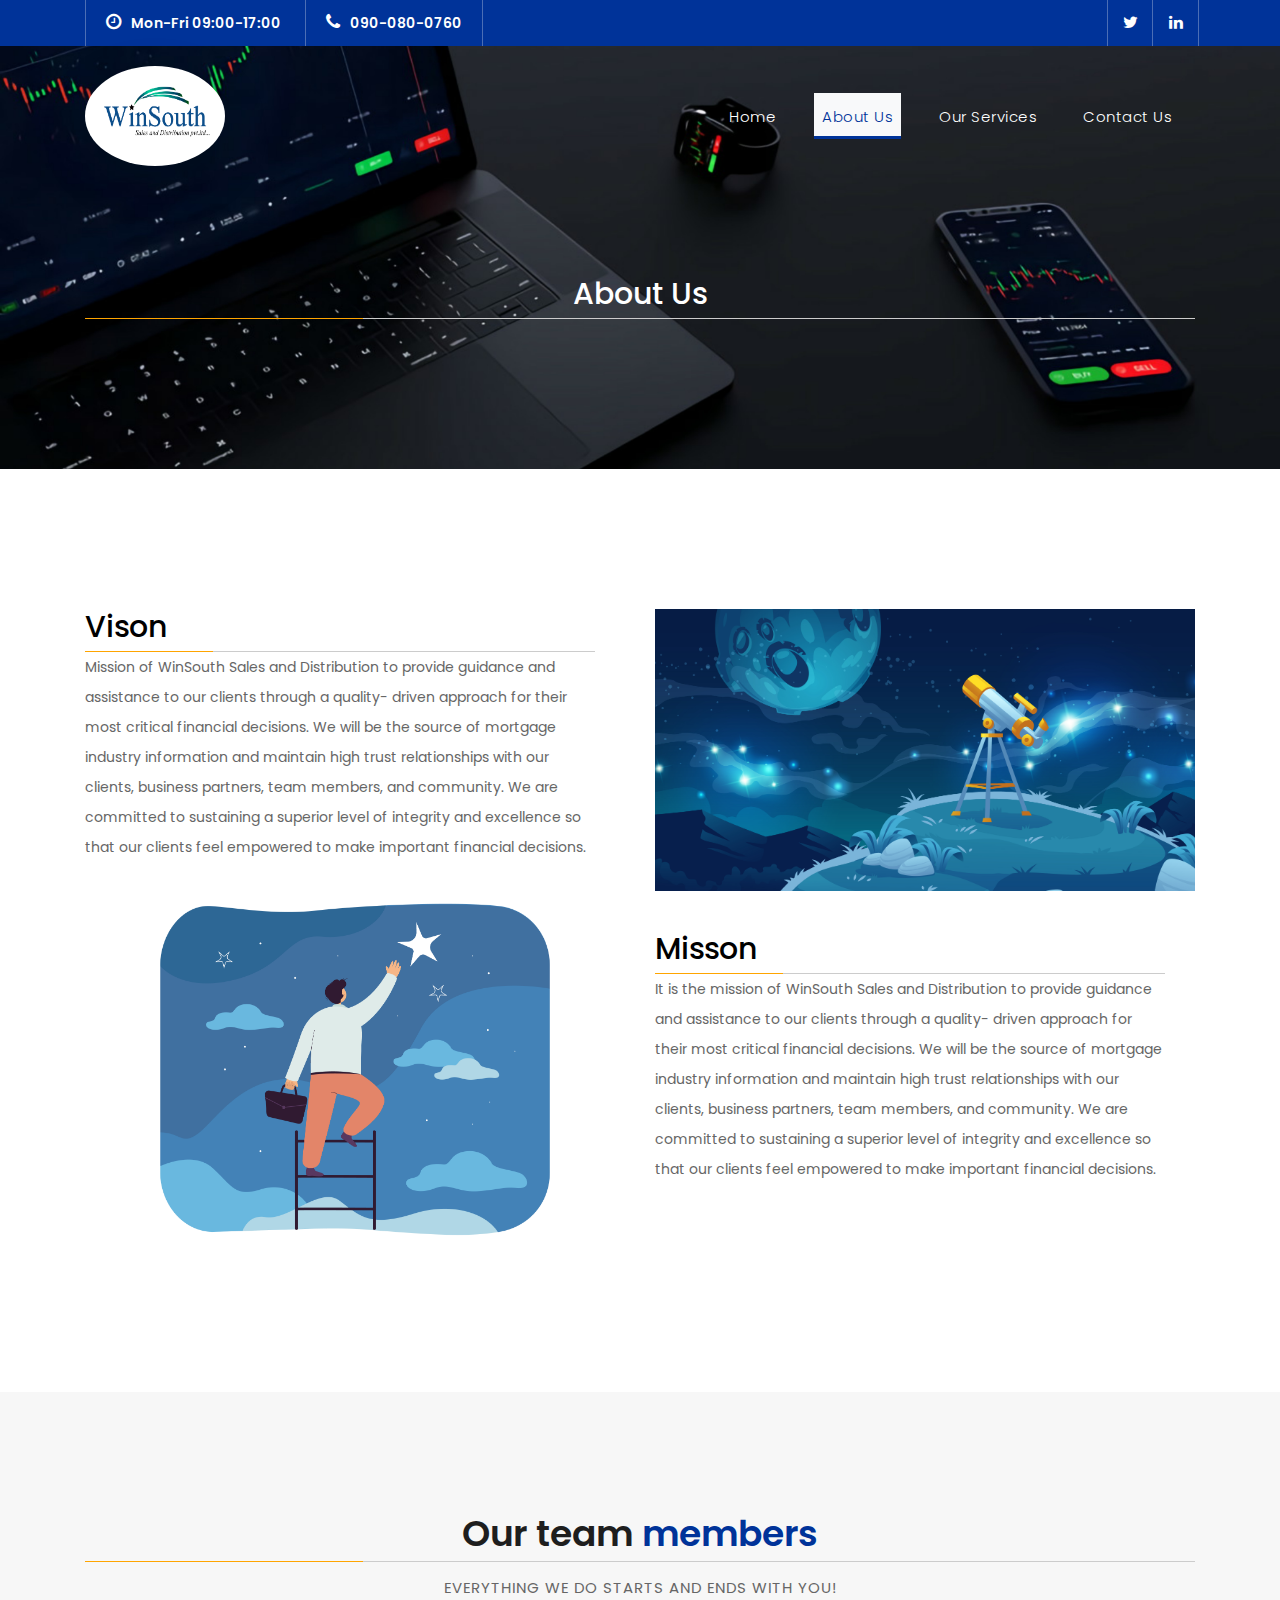
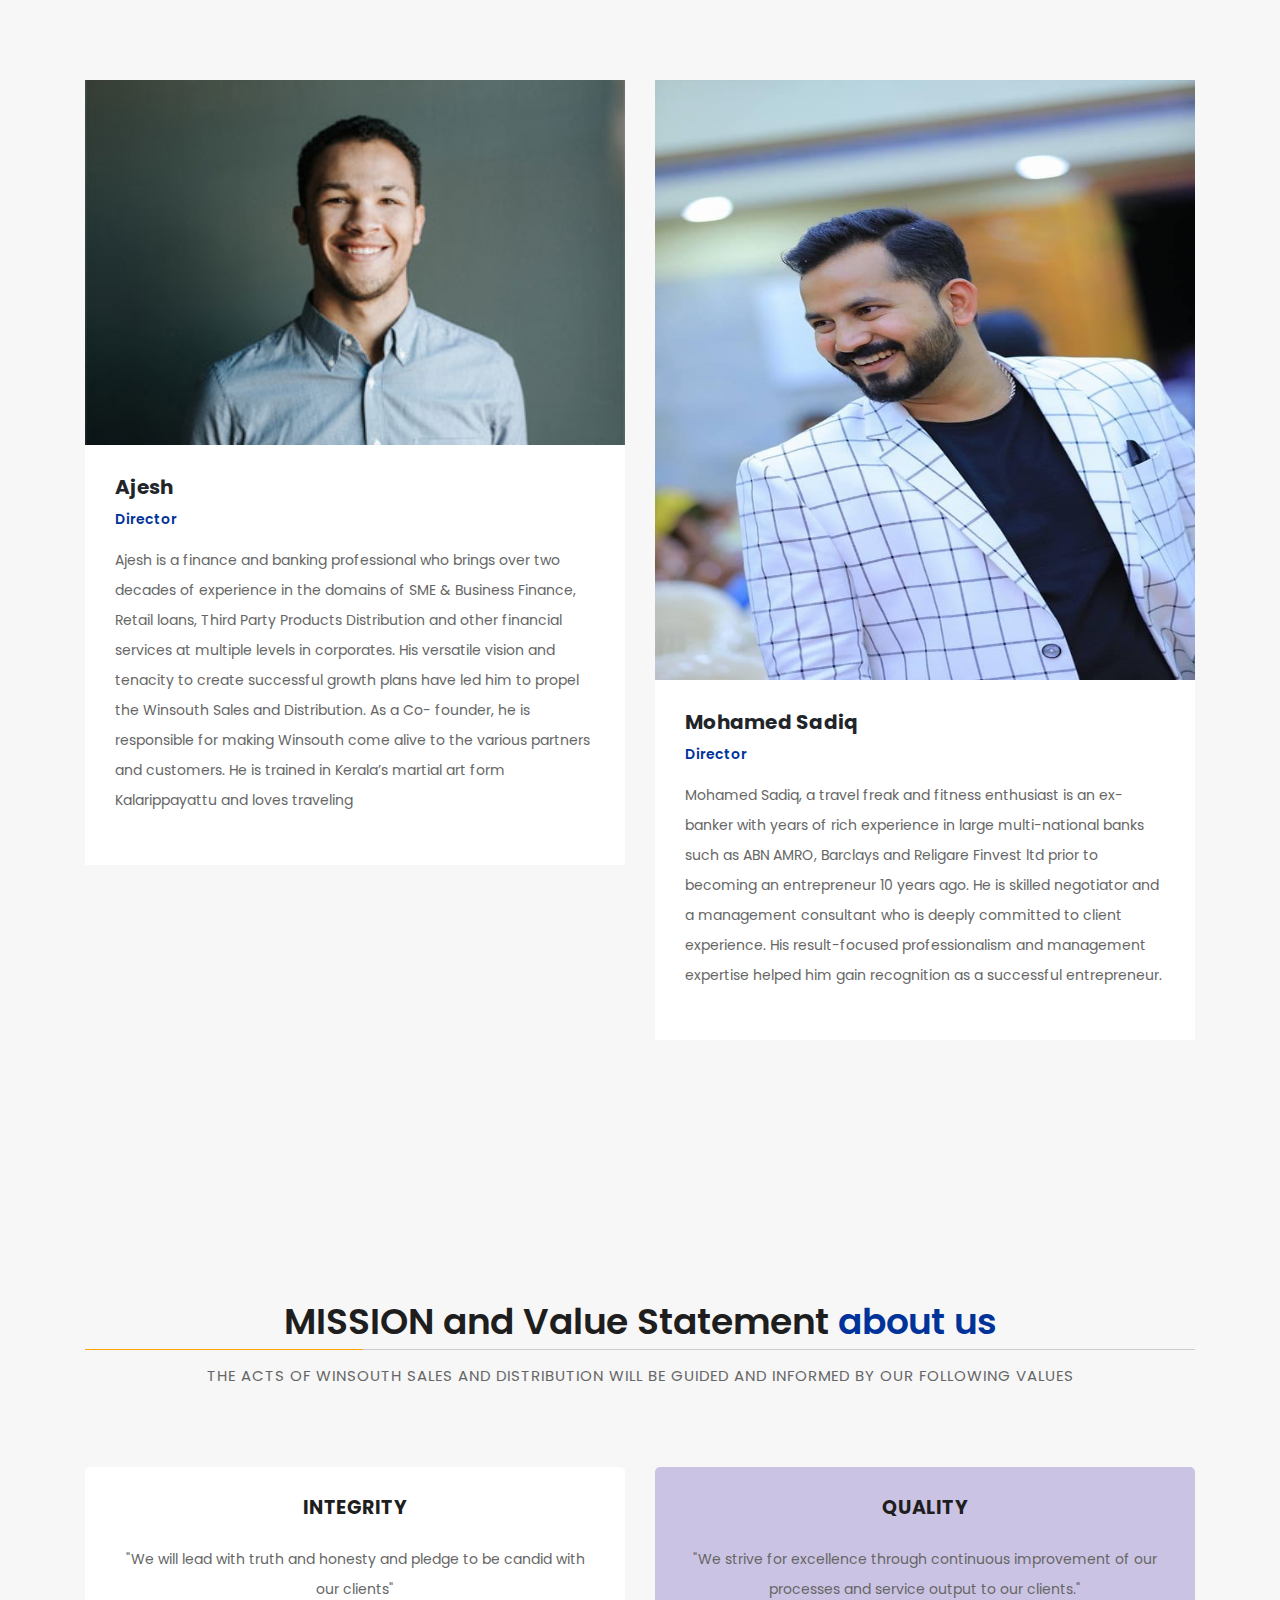
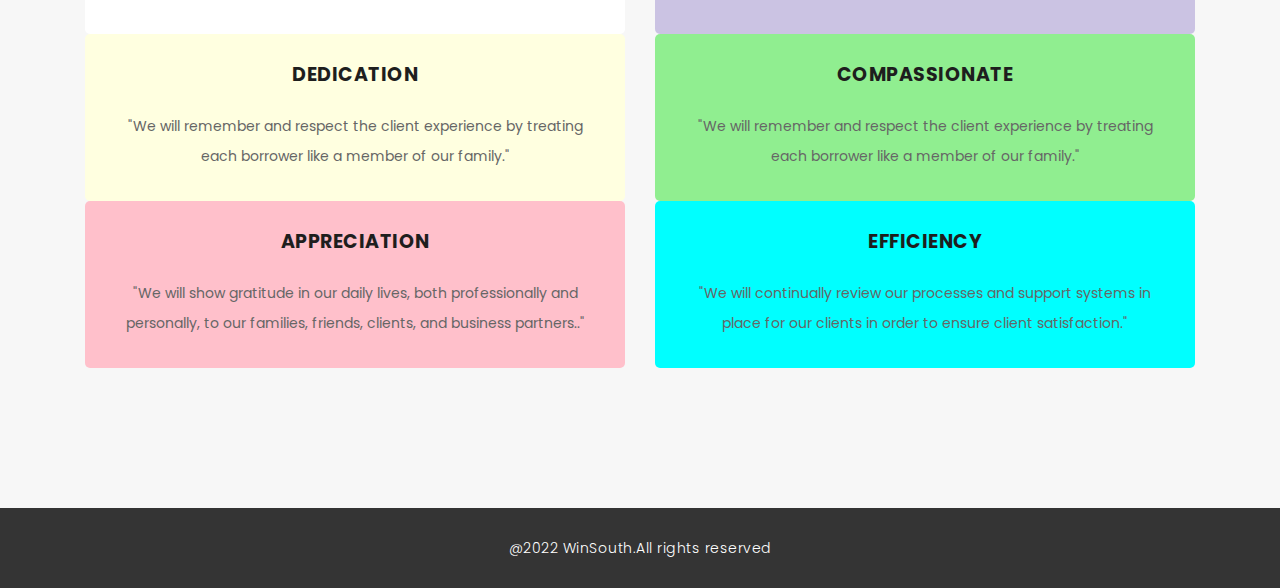
<file: about.html>
<!DOCTYPE html>
<html lang="en">

  <head>
    

    <meta charset="utf-8">
    <meta name="viewport" content="width=device-width, initial-scale=1, shrink-to-fit=no">
    <meta name="description" content="">
    <meta name="author" content="TemplateMo">
    <link href="https://fonts.googleapis.com/css?family=Poppins:100,200,300,400,500,600,700,800,900&display=swap" rel="stylesheet">
    <link rel="icon" type="image/png" href="assets/images/FINAL LOGO-1.png"/>
    <title>About Us - WinSouth</title>
    

    <!-- Bootstrap core CSS -->
    <link href="vendor/bootstrap/css/bootstrap.min.css" rel="stylesheet">

    <!-- Additional CSS Files -->
    <link rel="stylesheet" href="assets/css/fontawesome.css">
    <link rel="stylesheet" href="assets/css/templatemo-finance-business.css">
    <link rel="stylesheet" href="assets/css/owl.css">
<!--

Finance Business TemplateMo

https://templatemo.com/tm-545-finance-business

-->
  </head>

  <body>

    <!-- ***** Preloader Start ***** -->
    <div id="preloader">
        <div class="jumper">
            <div></div>
            <div></div>
            <div></div>
        </div>
    </div>  
    <!-- ***** Preloader End ***** -->

    <!-- Header -->
    <div class="sub-header">
      <div class="container">
        <div class="row">
          <div class="col-md-8 col-xs-12">
            <ul class="left-info">
              <li><a href="#"><i class="fa fa-clock-o"></i>Mon-Fri 09:00-17:00</a></li>
              <li><a href="#"><i class="fa fa-phone"></i>090-080-0760</a></li>
            </ul>
          </div>
          <div class="col-md-4">
            <ul class="right-icons">
              <!-- <li><a href="#"><i class="fa fa-facebook"></i></a></li> -->
              <li><a href="#"><i class="fa fa-twitter"></i></a></li>
              <li><a href="#"><i class="fa fa-linkedin"></i></a></li>
              <!-- <li><a href="#"><i class="fa fa-behance"></i></a></li> -->
            </ul>
          </div>
        </div>
      </div>
    </div>
    
    <header class="">
      <nav class="navbar navbar-expand-lg">
        <div class="container">
          <img src="assets/images/FINAL LOGO-1.png"  class= "shadow-lg rounded-circle"  alt="" width="140" height="100">
          <button class="navbar-toggler" type="button" data-toggle="collapse" data-target="#navbarResponsive" aria-controls="navbarResponsive" aria-expanded="false" aria-label="Toggle navigation">
            <span class="navbar-toggler-icon"></span>
          </button>
          <div class="collapse navbar-collapse" id="navbarResponsive">
            <ul class="navbar-nav ml-auto">
              
              <li class="nav-item">
                <a class="nav-link" href="index.html">Home
                  <span class="sr-only">(current)</span>
                </a>
              </li>
              <li class="nav-item active  bg-light">
                <a class="nav-link" href="about.html">About Us</a>
              </li>
              <li class="nav-item">
                <a class="nav-link" href="services.html">Our Services</a>
              </li>
              <li class="nav-item">
                <a class="nav-link" href="contact.html">Contact Us</a>
              </li>
             
            </ul>
          </div>
        </div>
      </nav>
    </header>

    <!-- Page Content -->
    <div class="page-heading header-text">
      <div class="container">
        <div class="row">
          <div class="col-md-12">
            <h2>About Us</h2>
            <!-- <span>We have over 20 years of experience</span> -->
          </div>
        </div>
      </div>
    </div>

    <div class="more-info about-info">
      <div class="container">
        <div class="row">
          <div class="col-md-12">
            <div class="more-info-content">
              <div class="row">
                <div class="col-md-6 align-self-center">
                  <div class="right-content">
                    <!-- <span>our solid background on finance</span> -->
                    
                    
                    <h1>Vison</h1>
                    <p>Mission of WinSouth Sales and Distribution to
                      provide guidance and assistance to our clients through a quality-
                      driven approach for their most critical financial decisions. We
                      will be the source of mortgage industry information and
                      maintain high trust relationships with our clients, business
                      partners, team members, and community. We are committed to
                      sustaining a superior level of integrity and excellence so that our
                      clients feel empowered to make important financial decisions.</p>
                    <!-- <br><br>Pellentesque in sagittis lacus, vel auctor sem. Quisque eu quam eleifend, ullamcorper dui nec, luctus quam.</p> -->
                    <!-- <a href="" class="filled-button">Read More</a> -->
                    
                  </div>
                </div>
                <div class="col-md-6">
                  <div class="left-image">
                    <img src="assets/images/Vision.jpg" alt="">
                    

                    
                    
                  </div>
                  
                </div>
                
              </div>
              <div class="row">
                
                <div class="col-md-6">
                  <div class="left-image">
                    <img src="assets/images/mission.jpg" alt="">
                    

                    
                    
                  </div>
                  
                </div>
                <div class="col-md-6 align-self-center">
                  <div class="right-content">
                    <!-- <span>our solid background on finance</span> -->
                    
                    <h1>Misson</h1>
                    <p>It is the mission of WinSouth Sales and Distribution to
                      provide guidance and assistance to our clients through a quality-
                      driven approach for their most critical financial decisions. We
                      will be the source of mortgage industry information and
                      maintain high trust relationships with our clients, business
                      partners, team members, and community. We are committed to
                      sustaining a superior level of integrity and excellence so that our
                      clients feel empowered to make important financial decisions.</p>
                    <!-- <br><br>Pellentesque in sagittis lacus, vel auctor sem. Quisque eu quam eleifend, ullamcorper dui nec, luctus quam.</p> -->
                    <!-- <a href="" class="filled-button">Read More</a> -->
                    
                  </div>
                </div>
              </div>
              
            </div>
          </div>
        </div>
      </div>
    </div>
    

    <div class="team">
      <div class="container">
        <div class="row">
          <div class="col-md-12">
            <div class="section-heading">
              <h2>Our team <em>members</em></h2>
              <span>Everything we do starts and ends with you!</span>
            </div>
          </div>
          <div class="col-md-6">
            <div class="team-item">
              <img src="assets/images/team_01.jpg" alt="">
              <div class="down-content">
                <h4>Ajesh</h4>
                <span>Director</span>
                <p>Ajesh is a finance and banking professional who brings over two decades of experience in the domains of SME & Business Finance, Retail loans, Third Party Products Distribution and other financial services at multiple levels in corporates. His versatile vision and tenacity to create successful growth plans have led him to propel the Winsouth Sales and Distribution. As a Co- founder, he is responsible for making Winsouth come alive to the various partners and customers. He is trained in Kerala’s martial art form Kalarippayattu and loves traveling</p>
              </div>
            </div>
          </div>
          <div class="col-md-6">
            <div class="team-item">
              <img src="assets/images/sadiq.JPG" width="600" height="600">
              <div class="down-content">
                <h4>Mohamed Sadiq</h4>
                <span>Director</span>
                <p>Mohamed Sadiq, a travel freak and fitness enthusiast is an ex-banker with years of rich experience in large multi-national banks such as ABN AMRO, Barclays and Religare Finvest ltd prior to becoming an entrepreneur 10 years ago. He is skilled negotiator and a management consultant who is deeply committed to client experience. His result-focused professionalism and management expertise helped him gain recognition as a successful entrepreneur.</p>
              </div>
            </div>
          </div>
          <!-- <div class="col-md-4">
            <div class="team-item">
              <img src="assets/images/team_03.jpg" alt="">
              <div class="down-content">
                <h4>Paul Walker</h4>
                <span>Financial Analyst</span>
                <p>In sem sem, dapibus non lacus auctor, ornare sollicitudin lacus. Aliquam ipsum urna, semper quis.</p>
              </div>
            </div> -->
          </div>
        </div>
      </div>
    </div>

    <!-- <div class="fun-facts">
      <div class="container">
        <div class="row">
          <div class="col-md-6">
            <div class="left-content">
              
              <h2>Our solutions for your <em>business growth</em></h2>
              <p>Pellentesque ultrices at turpis in vestibulum. Aenean pretium elit nec congue elementum. Nulla luctus laoreet porta. Maecenas at nisi tempus, porta metus vitae, faucibus augue. 
              <br><br>Fusce et venenatis ex. Quisque varius, velit quis dictum sagittis, odio velit molestie nunc, ut posuere ante tortor ut neque.</p>
              <a href="" class="filled-button">Read More</a>
            </div>
          </div>
          <div class="col-md-6 align-self-center">
            <div class="row">
              <div class="col-md-6">
                <div class="count-area-content">
                  <div class="count-digit">945</div>
                  <div class="count-title">Work Hours</div>
                </div>
              </div>
              <div class="col-md-6">
                <div class="count-area-content">
                  <div class="count-digit">1280</div>
                  <div class="count-title">Great Reviews</div>
                </div>
              </div>
              <div class="col-md-6">
                <div class="count-area-content">
                  <div class="count-digit">578</div>
                  <div class="count-title">Projects Done</div>
                </div>
              </div>
              <div class="col-md-6">
                <div class="count-area-content">
                  <div class="count-digit">26</div>
                  <div class="count-title">Awards Won</div>
                </div>
              </div>
            </div>
          </div>
        </div>
      </div>
    </div> -->

    <div class="testimonials">
      <div class="container">
        <div class="row">
          <div class="col-md-12">
            <div class="section-heading">
              <h2>MISSION and Value Statement <em>about us</em></h2>
              <span>The acts of WinSouth Sales and Distribution will be guided
                and informed by our following values</span>
            </div>
          </div>
          

        </div>
        
            <div class="owl-testimonials owl-carousel">
              
              <div class="testimonial-item">
                <div class="inner-content">
                  <h4>INTEGRITY</h4>
                  <span></span>
                  <p>"We will lead with truth and honesty and pledge to
                    be candid with our clients"</p>
                </div>
                
              </div>
              
              <div class="testimonial-item6">
                <div class="inner-content">
                  <h4>QUALITY</h4>
                  <span></span>
                  <p>"We strive for excellence through continuous
                    improvement of our processes and service output to our clients."</p>
                </div>
                
              </div>
              
              
              
            
              
              
              
            </div>
            <div class="owl-testimonials owl-carousel">
              
              <div class="testimonial-item5">
                <div class="inner-content">
                  <h4>DEDICATION</h4>
                  <span></span>
                  <p>"We will remember and respect the client
                    experience by treating each borrower like a member of our
                    family."</p>
                </div>
                <!-- <img src="https://picsum.photos/200/300" alt=""> -->
              </div>
              
              <!-- <div class="testimonial-item4">
                <div class="inner-content">
                  <h4>COMPASSIONATE</h4>
                  <span></span>
                  <p>"We will remember and respect the client
                    experience by treating each borrower like a member of our
                    family."</p>
                </div> -->
                <div class="testimonial-item4">
                  <div class="inner-content">
                    <h4>COMPASSIONATE</h4>
                    <span></span>
                    <p>"We will remember and respect the client
                      experience by treating each borrower like a member of our
                      family."</p>
                  </div>
                
              </div>
              
              
              
              
              
              
              
            </div>
            <div class="owl-testimonials owl-carousel">
              
              <div class="testimonial-item2 ">
                <div class="inner-content colo">
                  <h4>APPRECIATION</h4>
                  <span></span>
                  <p>"We will show gratitude in our daily lives, both
                    professionally and personally, to our families, friends, clients,
                    and business partners.."</p>
                </div>
               
              </div>
              
              <div class="testimonial-item3">
                <div class="inner-content">
                  <h4>EFFICIENCY</h4>
                  <span></span>
                  <p>"We will continually review our processes and
                    support systems in place for our clients in order to ensure client
                    satisfaction."</p>
                </div>
                
              </div>
              
              
              
             
              
              
              
            </div>
          </div>
        </div>
      </div>
    </div>
    

    <!-- Footer Starts Here -->
    
    
    <div class="sub-footer">
      <div class="container">
        <div class="row">
          <div class="col-md-12">
            <p>@2022 WinSouth.All rights reserved</p>
          </div>
        </div>
      </div>
    </div>

    <!-- Bootstrap core JavaScript -->
    <script src="vendor/jquery/jquery.min.js"></script>
    <script src="vendor/bootstrap/js/bootstrap.bundle.min.js"></script>

    <!-- Additional Scripts -->
    <script src="assets/js/custom.js"></script>
    <script src="assets/js/owl.js"></script>
    <script src="assets/js/slick.js"></script>
    <script src="assets/js/accordions.js"></script>

    <script language = "text/Javascript"> 
      cleared[0] = cleared[1] = cleared[2] = 0; //set a cleared flag for each field
      function clearField(t){                   //declaring the array outside of the
      if(! cleared[t.id]){                      // function makes it static and global
          cleared[t.id] = 1;  // you could use true and false, but that's more typing
          t.value='';         // with more chance of typos
          t.style.color='#fff';
          }
      }
    </script>

  </body>
</html>
</file>
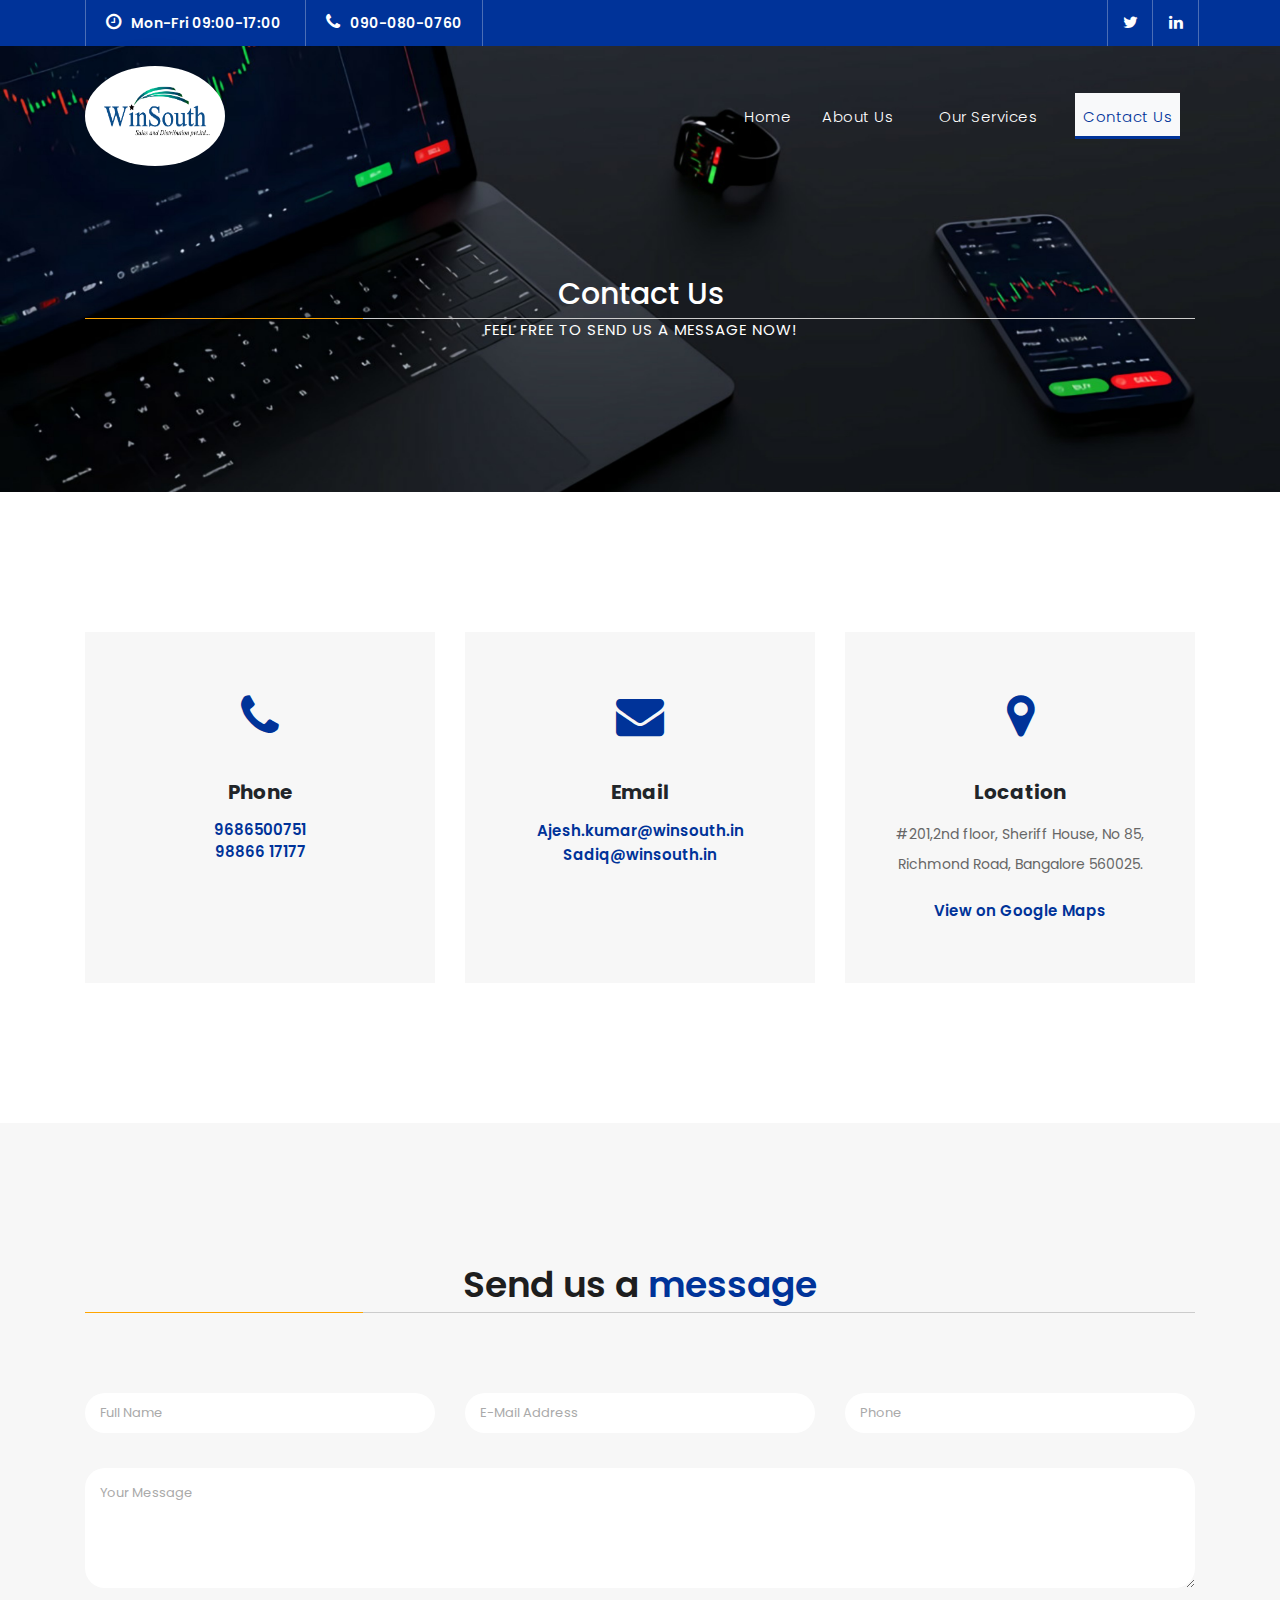
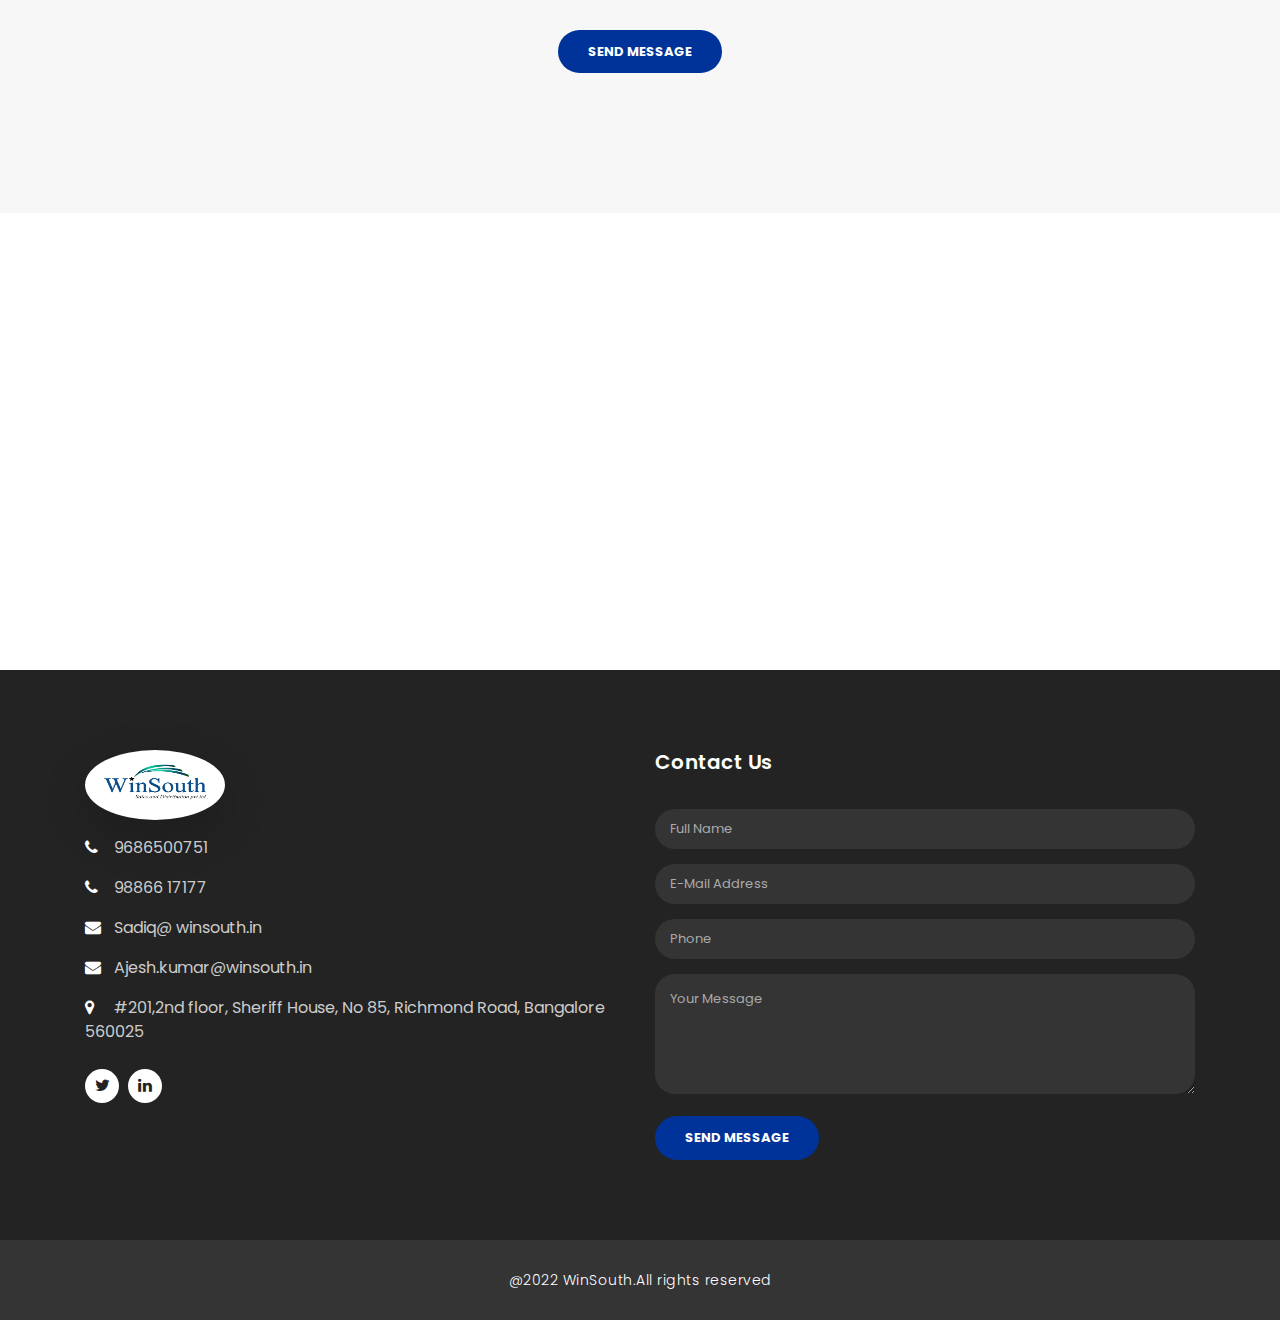
<file: contact.html>
<!DOCTYPE html>
<html lang="en">

  <head>

    <meta charset="utf-8">
    <meta name="viewport" content="width=device-width, initial-scale=1, shrink-to-fit=no">
    <meta name="description" content="">
    <meta name="author" content="TemplateMo">
    <script src="https://ajax.googleapis.com/ajax/libs/jquery/3.5.1/jquery.min.js"></script>
    <link href="https://fonts.googleapis.com/css?family=Poppins:100,200,300,400,500,600,700,800,900&display=swap" rel="stylesheet">
    <link rel="icon" type="image/png" href="assets/images/FINAL LOGO-1.png"/>
    <title>Contact Us</title>

    <!-- Bootstrap core CSS -->
    <link href="vendor/bootstrap/css/bootstrap.min.css" rel="stylesheet">

    <!-- Additional CSS Files -->
    <link rel="stylesheet" href="assets/css/fontawesome.css">
    <link rel="stylesheet" href="assets/css/templatemo-finance-business.css">
    <link rel="stylesheet" href="assets/css/owl.css">
<!--

Finance Business TemplateMo

https://templatemo.com/tm-545-finance-business

-->
  </head>

  <body>

    <!-- ***** Preloader Start ***** -->
    <div id="preloader">
        <div class="jumper">
            <div></div>
            <div></div>
            <div></div>
        </div>
    </div>  
    <!-- ***** Preloader End ***** -->

    <!-- Header -->
    <div class="sub-header">
      <div class="container">
        <div class="row">
          <div class="col-md-8 col-xs-12">
            <ul class="left-info">
              <li><a href="#"><i class="fa fa-clock-o"></i>Mon-Fri 09:00-17:00</a></li>
              <li><a href="#"><i class="fa fa-phone"></i>090-080-0760</a></li>
            </ul>
          </div>
          <div class="col-md-4">
            <ul class="right-icons">
              <!-- <li><a href="#"><i class="fa fa-facebook"></i></a></li> -->
              <li><a href="#"><i class="fa fa-twitter"></i></a></li>
              <li><a href="#"><i class="fa fa-linkedin"></i></a></li>
              <!-- <li><a href="#"><i class="fa fa-behance"></i></a></li> -->
            </ul>
          </div>
        </div>
      </div>
    </div>
    
    <header class="">
      <nav class="navbar navbar-expand-lg">
        <div class="container">
          <img src="assets/images/FINAL LOGO-1.png"  class= "shadow-lg rounded-circle"  alt="" width="140" height="100">
          <button class="navbar-toggler" type="button" data-toggle="collapse" data-target="#navbarResponsive" aria-controls="navbarResponsive" aria-expanded="false" aria-label="Toggle navigation">
            <span class="navbar-toggler-icon"></span>
          </button>
          <div class="collapse navbar-collapse" id="navbarResponsive">
            <ul class="navbar-nav ml-auto">
              
             
              
                <a class="nav-link" href="index.html">Home
                  <span class="sr-only">(current)</span>
                </a>
              </li>
              <li class="nav-item">
                <a class="nav-link" href="about.html">About Us</a>
              </li>
              <li class="nav-item">
                <a class="nav-link" href="services.html">Our Services</a>
              </li>
              <li class="nav-item active  bg-light">
                <a class="nav-link" href="contact.html">Contact Us</a>
              </li>
              
            </ul>
          </div>
        </div>
      </nav>
    </header>

    <!-- Page Content -->
    <div class="page-heading header-text">
      <div class="container">
        <div class="row">
          <div class="col-md-12">
            <h2>Contact Us</h2>
            <span>feel free to send us a message now!</span>
          </div>
        </div>
      </div>
    </div>

    <div class="contact-information">
      <div class="container">
        <div class="row">
          <div class="col-md-4">
            <div class="contact-item">
              <i class="fa fa-phone"></i>
              <h4>Phone</h4>
              <!-- <p>Vivamus ut tellus mi. Nulla nec cursus elit, id vulputate nec cursus augue.</p> -->
              <a style="display: block;" href="tel:9686500751">9686500751</a>


              
              <a style="display: block;" href="tel:+91 98866 17177">98866 17177</a> 
            </div>
          </div>
          <div class="col-md-4">
            <div class="contact-item">
              <i class="fa fa-envelope"></i>
              <h4>Email</h4>
              <!-- <p>Vivamus ut tellus mi. Nulla nec cursus elit, id vulputate nec cursus augue.</p> -->
              <a href="mailto:Ajesh.kumar@winsouth.in">Ajesh.kumar@winsouth.in</a>
              <a href="mailto:Sadiq@winsouth.in">Sadiq@winsouth.in</a>
            </div>
          </div>
          <div class="col-md-4">
            <div class="contact-item">
              <i class="fa fa-map-marker"></i>
              <h4>Location</h4>
              <p> #201,2nd floor, Sheriff House, No 85, Richmond Road,
                Bangalore 560025.</p>
              <a href="https://www.google.com/maps/dir//Sheriff+House+XJ83%2B44X+Richmond+Rd,+Richmond+Town+Bengaluru,+Karnataka+560025/@12.9653621,77.6028472,16z/data=!4m5!4m4!1m0!1m2!1m1!1s0x3bae15d5c7d273ed:0x98687ac09eca19a0">View on Google Maps</a>
            </div>
          </div>
        </div>
      </div>
    </div>

    <div class="callback-form contact-us">
      <div class="container">
        <div class="row">
          <div class="col-md-12">
            <div class="section-heading">
              <h2>Send us a <em>message</em></h2>
              
            </div>
          </div>
          <div class="col-md-12">
            <div class="contact-form">
              <form id="submit-form" action="">
                <div class="row">
                  <div class="col-lg-4 col-md-12 col-sm-12">
                    <fieldset>
                      <input name="name" type="text" class="form-control" id="name" placeholder="Full Name" required="">
                    </fieldset>
                  </div>
                  <div class="col-lg-4 col-md-12 col-sm-12">
                    <fieldset>
                      <input name="email" type="text" class="form-control" id="email" pattern="[^ @]*@[^ @]*" placeholder="E-Mail Address" required="">
                    </fieldset>
                  </div>
                  <div class="col-lg-4 col-md-12 col-sm-12">
                    <fieldset>
                      <input name="Phone" type="text" class="form-control" id="Phone" placeholder="Phone" required="">
                    </fieldset>
                  </div>
                  <div class="col-lg-12">
                    <fieldset>
                      <textarea name="message" rows="6" class="form-control" id="message" placeholder="Your Message" required=""></textarea>
                    </fieldset>
                  </div>
                  <div class="col-lg-12">
                    <fieldset>
                      <button type="submit" id="form-submit" class="filled-button">Send Message</button>
                    </fieldset>
                  </div>
                </div>
              </form>
            </div>
          </div>
        </div>
      </div>
    </div>

    <div id="map">
<!-- How to change your own map point
	1. Go to Google Maps
	2. Click on your location point
	3. Click "Share" and choose "Embed map" tab
	4. Copy only URL and paste it within the src="" field below
-->
      <iframe src="https://www.google.com/maps/embed?pb=!1m18!1m12!1m3!1d4058.8316491751507!2d77.60667663481296!3d12.965595621539627!2m3!1f0!2f0!3f0!3m2!1i1024!2i768!4f13.1!3m3!1m2!1s0x3bae15d5c7d273ed%3A0x98687ac09eca19a0!2sSheriff%20House!5e0!3m2!1sen!2sin!4v1661931842222!5m2!1sen!2sin" width="2000" height="450" style="border:0;" allowfullscreen="" loading="lazy" referrerpolicy="no-referrer-when-downgrade" width="100%" height="500px" frameborder="0" style="border:0" allowfullscreen></iframe>
    </div>

    <!-- <div class="partners contact-partners">
      <div class="container">
        <div class="row">
          <div class="col-md-12">
            <div class="owl-partners owl-carousel">
              <div class="partner-item">
                <img src="assets/images/client-01.png" alt="">
              </div>
            </div>
          </div>
        </div>
      </div>
    </div> -->


    <!-- Footer Starts Here -->
    <footer>
      <div class="container">
        <div class="row">
  
          <div class="col-md-6 footer-item">
            <img src="assets/images/FINAL LOGO-1.png" class="shadow-lg rounded-circle" alt="" width="140" height="70">
  
            <ul>
              <li class="contact-li">
                <span class="contact fa fa-phone contact-icon"></span>
                <a class="atag" href="tel:9686500751">9686500751</a>
              </li>
              <li class="contact-li">
                <span class="contact fa fa-phone contact-icon"></span>
                <a class="atag" href="tel:+91 98866 17177">98866 17177</a>
              </li>
              <li class="contact-li">
                <span class="contact fa fa-envelope contact-icon"></span>
                <a  class="atag" href="mailto:Sadiq@ winsouth.in">Sadiq@ winsouth.in</a>
              </li>
              <li class="contact-li">
                <span class="contact fa fa-envelope contact-icon"></span>
                <a  class="atag" href="mailto:Ajesh.kumar@winsouth.in">Ajesh.kumar@winsouth.in</a>
              </li>
              <li class="contact-li">
                <span class="contact fa fa-map-marker contact-icon"></span>
                <a
                class="atag"
                  href="https://www.google.com/maps/dir//Sheriff+House+XJ83%2B44X+Richmond+Rd,+Richmond+Town+Bengaluru,+Karnataka+560025/@12.9653621,77.6028472,16z/data=!4m5!4m4!1m0!1m2!1m1!1s0x3bae15d5c7d273ed:0x98687ac09eca19a0">#201,2nd
                  floor, Sheriff House, No 85, Richmond Road, Bangalore 560025</a>
              </li>
  
            </ul>
  
            <ul class="social-icons">
              <!-- <li><a rel="nofollow" href="https://fb.com/templatemo" target="_blank"><i class="fa fa-facebook"></i></a></li> -->
              <li><a href="#"><i class="fa fa-twitter"></i></a></li>
              <li><a href="#"><i class="fa fa-linkedin"></i></a></li>
              <!-- <li><a href="#"><i class="fa fa-behance"></i></a></li> -->
            </ul>
          </div>
  
          <div class="col-md-6 footer-item last-item">
            <h4>Contact Us</h4>
            <div class="contact-form">
              <form id="co-form" action="">
                <div class="row">
                  <div class="col-lg-12 col-md-12 col-sm-12">
                    <fieldset>
                      <input name="name" type="text" class="form-control" id="name" placeholder="Full Name" required="">
                    </fieldset>
                    <fieldset>
                      <input name="email" type="text" class="form-control" id="email" pattern="[^ @]*@[^ @]*"
                        placeholder="E-Mail Address" required="">
                    </fieldset>
                    <fieldset>
                      <input name="Phone" type="text" class="form-control" id="Phone" placeholder="Phone" required="">
                    </fieldset>
  
                    <fieldset>
                      <textarea name="message" rows="6" class="form-control" id="message"
                        placeholder="Your Message" required=""></textarea>
                    </fieldset>
                  </div>
                  <div class="col-lg-12">
                    <fieldset>
                      <button type="submit" id="form-submit" class="filled-button">Send Message</button>
                    </fieldset>
                  </div>
                </div>
              </form>
            </div>
          </div>
        </div>
      </div>
    </footer>
  
    <div class="sub-footer">
      <div class="container">
        <div class="row">
          <div class="col-md-12">
            <p>@2022 WinSouth.All rights reserved
  
  
          </div>
        </div>
      </div>
    </div>
    
    

    <!-- Bootstrap core JavaScript -->
    <script src="vendor/jquery/jquery.min.js"></script>
    <script src="vendor/bootstrap/js/bootstrap.bundle.min.js"></script>

    <!-- Additional Scripts -->
    <script src="assets/js/custom.js"></script>
    <script src="assets/js/owl.js"></script>
    <script src="assets/js/slick.js"></script>
    <script src="assets/js/accordions.js"></script>

    <script language = "text/Javascript"> 
      cleared[0] = cleared[1] = cleared[2] = 0; //set a cleared flag for each field
      function clearField(t){                   //declaring the array outside of the
      if(! cleared[t.id]){                      // function makes it static and global
          cleared[t.id] = 1;  // you could use true and false, but that's more typing
          t.value='';         // with more chance of typos
          t.style.color='#fff';
          }
      }
    </script>
    <script>
      $("#submit-form").submit((e)=>{
          e.preventDefault()
          $.ajax({
              url:"https://script.google.com/macros/s/AKfycbxaTEZ31MtzfCP8mfxdLKY9ZQgStQpAFB1UeKc5ghtZwMcNcV1bBbSBo1wXT7GOrlQx0A/exec",
              data:$("#submit-form").serialize(),
              method:"post",
              success:function (response){
                  alert("Form submitted successfully")
                  window.location.reload()
                  //window.location.href="https://google.com"
              },
              error:function (err){
                  alert("Something Error")
  
              }
          })
      })
  </script>
  <script>
    $("#co-form").submit((e)=>{
        e.preventDefault()
        $.ajax({
            url:"https://script.google.com/macros/s/AKfycbxaTEZ31MtzfCP8mfxdLKY9ZQgStQpAFB1UeKc5ghtZwMcNcV1bBbSBo1wXT7GOrlQx0A/exec",
            data:$("#co-form").serialize(),
            method:"post",
            success:function (response){
                alert("Form submitted successfully")
                window.location.reload()
                //window.location.href="https://google.com"
            },
            error:function (err){
                alert("Something Error")

            }
        })
    })
</script>

  </body>
</html>
</file>
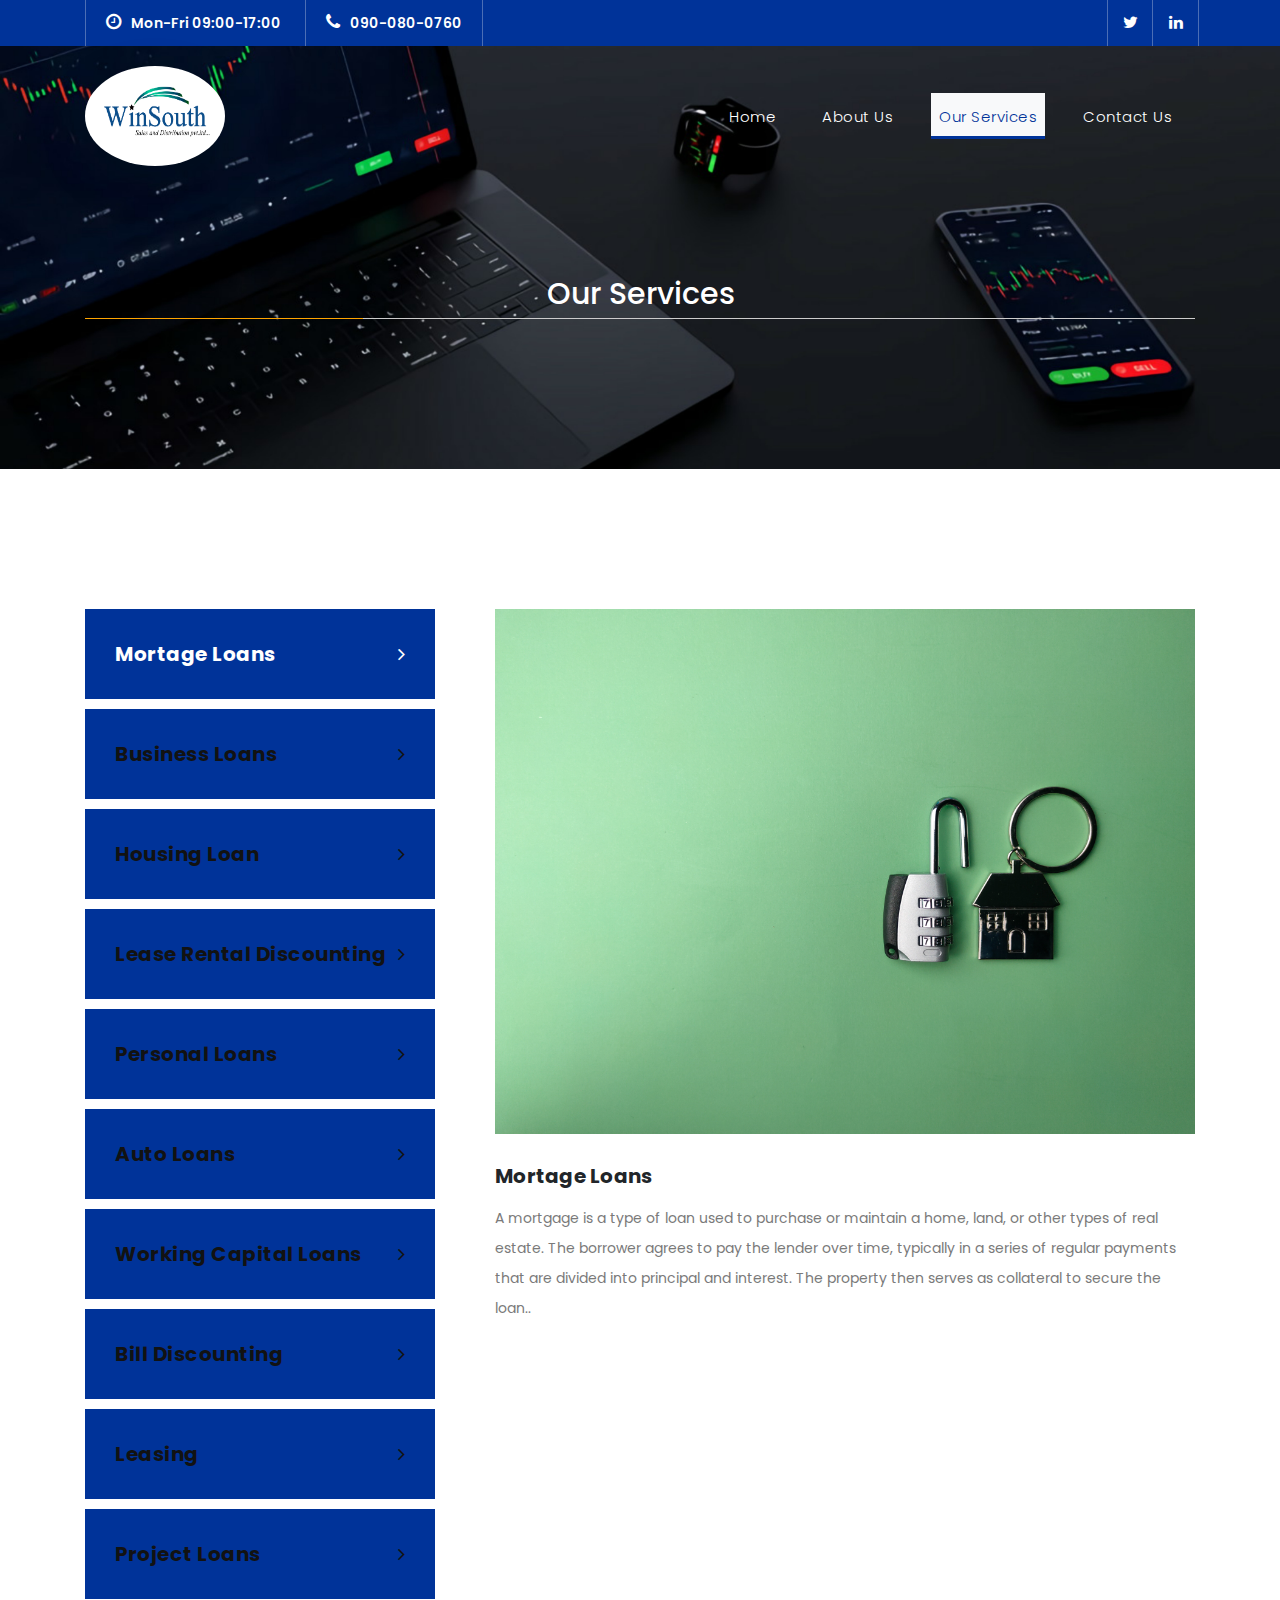
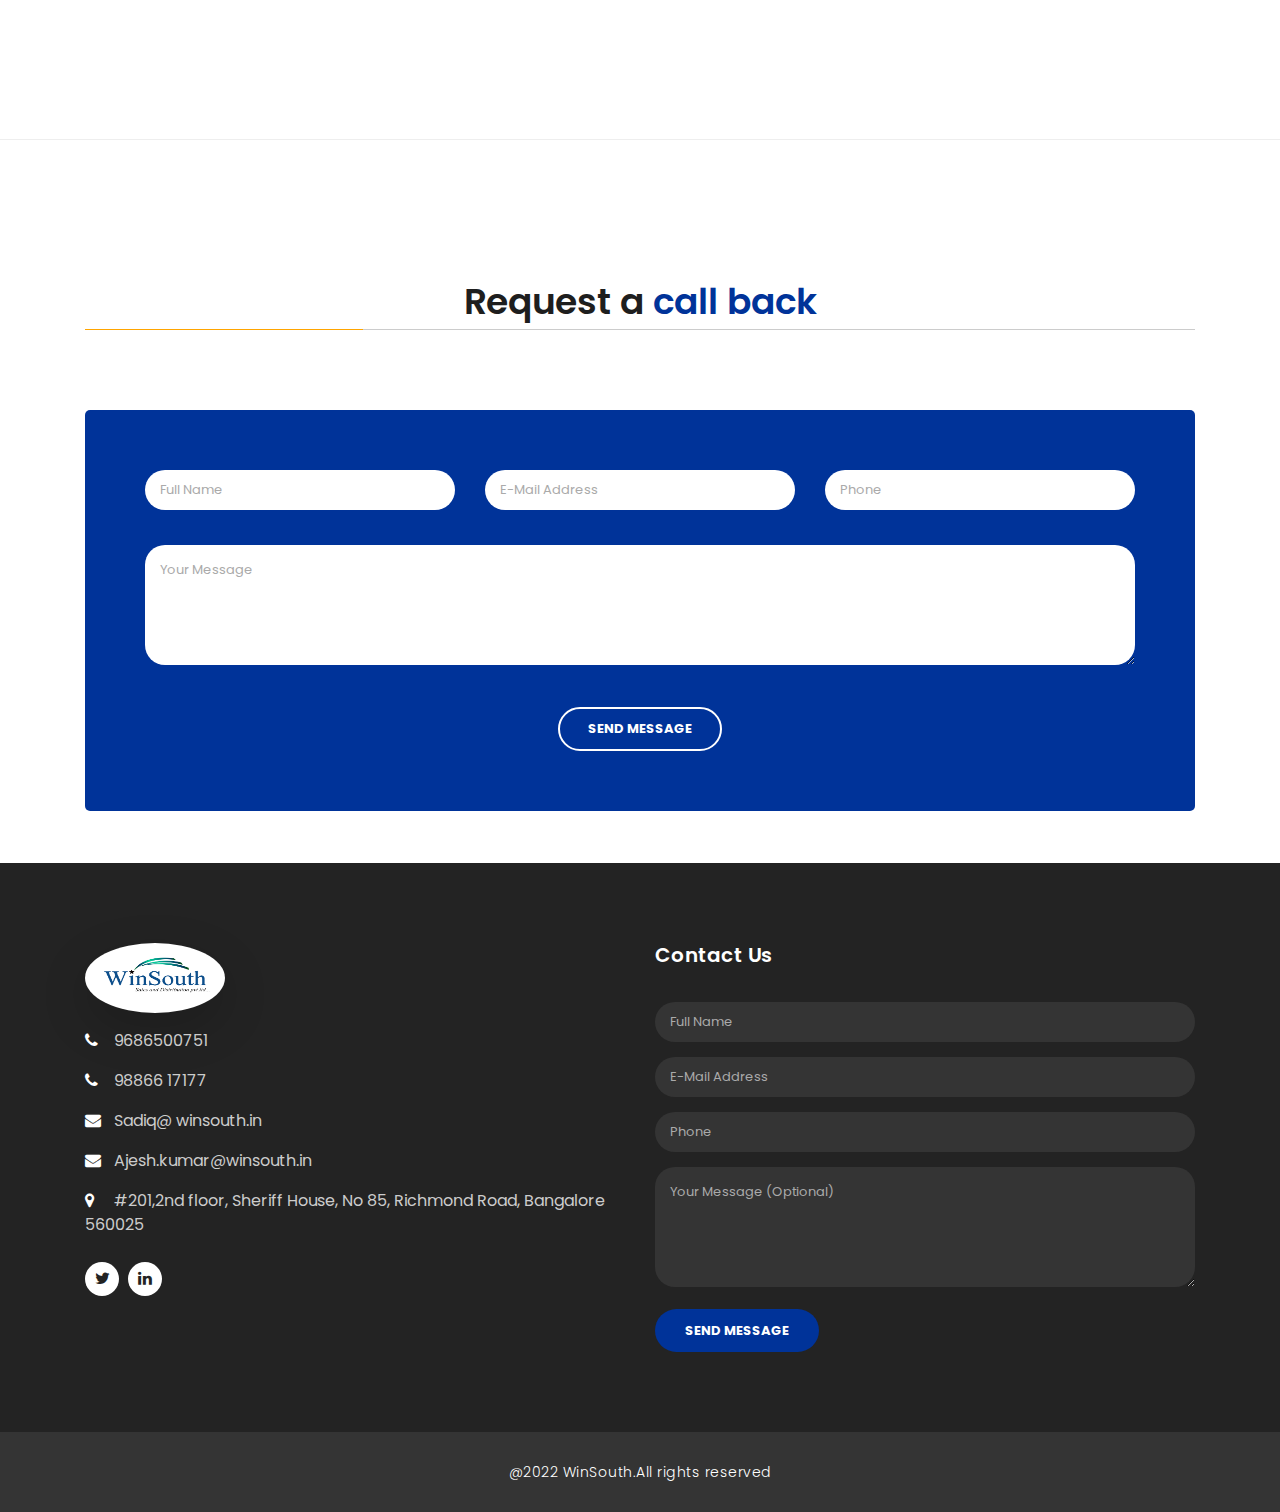
<file: services.html>
<!DOCTYPE html>
<html lang="en">

  <head>

    <meta charset="utf-8">
    <meta name="viewport" content="width=device-width, initial-scale=1, shrink-to-fit=no">
    <meta name="description" content="">
    <meta name="author" content="TemplateMo">
    <link href="https://fonts.googleapis.com/css?family=Poppins:100,200,300,400,500,600,700,800,900&display=swap" rel="stylesheet">
    <link rel="icon" type="image/png" href="assets/images/FINAL LOGO-1.png"/>
    <script src="https://ajax.googleapis.com/ajax/libs/jquery/3.5.1/jquery.min.js"></script>
    <title>Services - WinSouth</title>

    <!-- Bootstrap core CSS -->
    <link href="vendor/bootstrap/css/bootstrap.min.css" rel="stylesheet">

    <!-- Additional CSS Files -->
    <link rel="stylesheet" href="assets/css/fontawesome.css">
    <link rel="stylesheet" href="assets/css/templatemo-finance-business.css">
    <link rel="stylesheet" href="assets/css/owl.css">
    
<!--

Finance Business TemplateMo

https://templatemo.com/tm-545-finance-business

-->
  </head>

  <body>

    <!-- ***** Preloader Start ***** -->
    <div id="preloader">
        <div class="jumper">
            <div></div>
            <div></div>
            <div></div>
        </div>
    </div>  
    <!-- ***** Preloader End ***** -->

    <!-- Header -->
    <div class="sub-header">
      <div class="container">
        <div class="row">
          <div class="col-md-8 col-xs-12">
            <ul class="left-info">
              <li><a href="#"><i class="fa fa-clock-o"></i>Mon-Fri 09:00-17:00</a></li>
              <li><a href="#"><i class="fa fa-phone"></i>090-080-0760</a></li>
            </ul>
          </div>
          <div class="col-md-4">
            <ul class="right-icons">
              <!-- <li><a href="#"><i class="fa fa-facebook"></i></a></li> -->
              <li><a href="#"><i class="fa fa-twitter"></i></a></li>
              <li><a href="#"><i class="fa fa-linkedin"></i></a></li>
              <!-- <li><a href="#"><i class="fa fa-behance"></i></a></li> -->
            </ul>
          </div>
        </div>
      </div>
    </div>
    
    <header class="">
      <nav class="navbar navbar-expand-lg">
        <div class="container">
          <img src="assets/images/FINAL LOGO-1.png"  class= "shadow-lg rounded-circle"  alt="" width="140" height="100">
          <button class="navbar-toggler" type="button" data-toggle="collapse" data-target="#navbarResponsive" aria-controls="navbarResponsive" aria-expanded="false" aria-label="Toggle navigation">
            <span class="navbar-toggler-icon"></span>
          </button>
          <div class="collapse navbar-collapse" id="navbarResponsive">
            <ul class="navbar-nav ml-auto">
              <li class="nav-item">
                <a class="nav-link" href="index.html">Home
                  <span class="sr-only">(current)</span>
                </a>
              </li>
              <li class="nav-item">
                <a class="nav-link" href="about.html">About Us</a>
              </li>
              <li class="nav-item active  bg-light">
                <a class="nav-link" href="services.html">Our Services</a>
              </li>
              <li class="nav-item">
                <a class="nav-link" href="contact.html">Contact Us</a>
              </li>
              
            </ul>
          </div>
        </div>
      </nav>
    </header>

    <!-- Page Content -->
    <div class="page-heading header-text">
      <div class="container">
        <div class="row">
          <div class="col-md-12">
            <h2>Our Services</h2>
            
          </div>
        </div>
      </div>
    </div>

    <div class="single-services">
      <div class="container">
        <div class="row" id="tabs">
          <div class="col-md-4">
            <ul>
              <li><a href='#tabs-1'>Mortage Loans <i class="fa fa-angle-right"></i></a></li>
              <li><a href='#tabs-2'>Business Loans <i class="fa fa-angle-right"></i></a></li>
              <li><a href='#tabs-3'>Housing loan <i class="fa fa-angle-right"></i></a></li>
              <li><a href='#tabs-4'>Lease Rental Discounting <i class="fa fa-angle-right"></i></a></li>
              <li><a href='#tabs-5'>Personal Loans <i class="fa fa-angle-right"></i></a></li>
              <li><a href='#tabs-6'>Auto Loans <i class="fa fa-angle-right"></i></a></li>
              <li><a href='#tabs-7'>Working Capital loans <i class="fa fa-angle-right"></i></a></li>
              <li><a href='#tabs-8'>Bill Discounting<i class="fa fa-angle-right"></i></a></li>
              <li><a href='#tabs-9'>Leasing<i class="fa fa-angle-right"></i></a></li>
              <li><a href='#tabs-10'>Project loans <i class="fa fa-angle-right"></i></a></li>
            </ul>
          </div>
          <div class="col-md-8">
            <section class='tabs-content'>
              <article id='tabs-1'>
                <img src="assets/images/more2.jpg" alt="">
                <h4>Mortage Loans </h4>
                <p>A mortgage is a type of loan used to purchase or maintain a home, land, or other types of real estate. The borrower agrees to pay the lender over time, typically in a series of regular payments that are divided into principal and interest. The property then serves as collateral to secure the loan..
                <!-- <br><br>Proin eu molestie risus. Etiam suscipit pretium odio, at consectetur nisi. Sed ut dolor in augue cursus ultrices. Vivamus mauris turpis, auctor vel facilisis in, tincidunt vel diam. Sed vitae scelerisque orci. Nunc non magna orci. Aliquam commodo mauris ante.</p> -->
              </article>
              <article id='tabs-2'>
                <img src="assets/images/bussiness3.jpg" alt="">
                <h4>Business Loans </h4>
                <p>A business loan is a loan specifically intended for business purposes. As with all loans, it involves the creation of a debt, which will be repaid with added interest. There are a number of different types of business loans, including bank loans, mezzanine financing, asset-based financing, invoice financing, microloans, business cash advances and cash flow loans
                <!-- <br><br>Pellentesque pretium, massa at placerat vehicula, neque turpis pulvinar tortor, eget convallis lorem odio non tortor. Donec massa est, fermentum sit amet felis ac, maximus luctus elit. Vivamus aliquet, dolor id imperdiet imperdiet, dui diam aliquet dui, a euismod metus enim ac velit. Vivamus eu tristique odio, vel tristique quam.</p> -->
              </article>
              <article id='tabs-3'>
                <img src="assets/images/home2.jpg" alt="">
                <h4>Housing loan</h4>
                <p>This is the most common type of home loan availed to purchase a house. There are many housing finance companies, public banks, and private banks that offer housing loans where you borrow money to purchase the house of your choice and repay the loan in monthly instalment
                <!-- <br><br>Class aptent taciti sociosqu ad litora torquent per conubia nostra, per inceptos himenaeos. Nunc vel ultrices nulla, ac tincidunt eros. Aenean quis tellus velit. Praesent pretium justo non auctor condimentum.</p> -->
              </article>
              <article id='tabs-4'>
                <img src="assets/images/leaserenatal.jpg" alt="">
                <h4>Lease Rental Loan</h4>
                <p>Many people own commercial spaces and offer them on lease. Leasing such spaces has its own share of advantages, one of them, is being able to raise a Term Loan against the rental income received. Lease Rental Discounting (LRD) is a Term Loan offered against income-producing commercial assets/property. The LRD Loan works on the premise that your leased property derives fixed rent, which you can use as a ‘Collateral’ to generate funds, instantly. 
                <br><br>Many corporations and individuals earn a significant portion of their income from rents that they derive from their immovable properties. The financing needs of these people are different from the vast majority of the population. It is for this reason that special products like lease rental discounting have been created to meet their needs.</p>
              </article>

              <article id='tabs-5'>
                <img src="assets/images/personal2.jpg" alt="">
                <h4>Personal Loan</h4>
                <p>A personal loan is a loan that does not require collateral or security and is offered with minimal documentation. 

                  You can use the funds from this loan for any legitimate financial need. Like any other loan, you must repay it accordance to the agreed terms with the bank. Normally this can include a few months to a few years in easy equated monthly instalments.. 
                <!-- <br><br>Donec finibus maximus neque, vitae egestas quam imperdiet nec. Proin nec mauris eu tortor consectetur tristique. Etiam suscipit ante a odio consequat, in ornare lacus suscipit. Cras ac libero massa. Quisque rhoncus velit feugiat vulputate mollis. Donec nisl eros, malesuada sed nisi id, condimentum condimentum quam.</p> -->
              </article>
          
              <article id='tabs-6'>
                <img src="assets/images/cars2.jpg" alt="">
                <h4>Auto Loans</h4>
                <p>An Auto Loan is taken by borrowers to purchase a new or used private or commercial vehicle. Auto loans are secured loans where the vehicle itself is used as a collateral. It is offered by lenders for new cars, used cars, two wheelers (generally called a Two-wheeler Loan) and commercial vehicles (generally called a Commercial Vehicle Loan). 
                <!-- <br><br>Donec finibus maximus neque, vitae egestas quam imperdiet nec. Proin nec mauris eu tortor consectetur tristique. Etiam suscipit ante a odio consequat, in ornare lacus suscipit. Cras ac libero massa. Quisque rhoncus velit feugiat vulputate mollis. Donec nisl eros, malesuada sed nisi id, condimentum condimentum quam.</p> -->
              </article>
              <article id='tabs-7'>
                <img src="assets/images/workingcap.jpg" alt="">
                <h4>Working Capitla Loans</h4>
                <p>A working capital loan is a loan that is taken to finance a company's everyday operations. These loans are not used to buy long-term assets or investments and are, instead, used to provide the working capital that covers a company's short-term operational needs.

                  Those needs can include costs such as payroll, rent, and debt payments. In this way, working capital loans are simply corporate debt borrowings that are used by a company to finance its daily operations.
                <!-- <br><br>Donec finibus maximus neque, vitae egestas quam imperdiet nec. Proin nec mauris eu tortor consectetur tristique. Etiam suscipit ante a odio consequat, in ornare lacus suscipit. Cras ac libero massa. Quisque rhoncus velit feugiat vulputate mollis. Donec nisl eros, malesuada sed nisi id, condimentum condimentum quam.</p> -->
              </article>
              <article id='tabs-8'>
                <img src="assets/images/bill2.jpg" alt="">
                <h4>Bill Discounting</h4>
                <p>. 
                <!-- <br><br>Donec finibus maximus neque, vitae egestas quam imperdiet nec. Proin nec mauris eu tortor consectetur tristique. Etiam suscipit ante a odio consequat, in ornare lacus suscipit. Cras ac libero massa. Quisque rhoncus velit feugiat vulputate mollis. Donec nisl eros, malesuada sed nisi id, condimentum condimentum quam.</p> -->
              </article>
              <article id='tabs-9'>
                <img src="assets/images/leasecar.jpg" alt="">
                <h4>Leasing</h4>
                <p>A lease is a contract outlining the terms under which one party agrees to rent an asset—in this case, property—owned by another party. It guarantees the lessee, also known as the tenant, use of the property and guarantees the lessor (the property owner or landlord) regular payments for a specified period in exchange. Both the lessee and the lessor face consequences if they fail to uphold the terms of the contract. 
                <!-- <br><br>Donec finibus maximus neque, vitae egestas quam imperdiet nec. Proin nec mauris eu tortor consectetur tristique. Etiam suscipit ante a odio consequat, in ornare lacus suscipit. Cras ac libero massa. Quisque rhoncus velit feugiat vulputate mollis. Donec nisl eros, malesuada sed nisi id, condimentum condimentum quam.</p> -->
              </article>
              <article id='tabs-10'>
                <img src="assets/images/project1.jpg" alt="">
                <h4>Project Loans</h4>
                <p>Project Financing is a long-term, zero or limited recourse financing solution that is available to a borrower against the rights, assets, and interests related to the concerned project. 
                <!-- <br><br>Donec finibus maximus neque, vitae egestas quam imperdiet nec. Proin nec mauris eu tortor consectetur tristique. Etiam suscipit ante a odio consequat, in ornare lacus suscipit. Cras ac libero massa. Quisque rhoncus velit feugiat vulputate mollis. Donec nisl eros, malesuada sed nisi id, condimentum condimentum quam.</p> -->
              </article>
              
            </section>
          </div>
        </div>
      </div>
    </div>

    <div class="callback-form callback-services">
      <div class="container">
        <div class="row">
          <div class="col-md-12">
            <div class="section-heading">
              <h2>Request a <em>call back</em></h2>
              
            </div>
          </div>
          <div class="col-md-12">
            <div class="contact-form" style="margin-bottom: 52px;">
              
                <form id="submit-form" action="">
                <div class="row">
                  <div class="col-lg-4 col-md-12 col-sm-12">
                    <fieldset>
                      <input name="name" type="text" class="form-control" id="name" placeholder="Full Name" required="">
                    </fieldset>
                  </div>
                  <div class="col-lg-4 col-md-12 col-sm-12">
                    <fieldset>
                      <input name="email" type="text" class="form-control" id="email" pattern="[^ @]*@[^ @]*" placeholder="E-Mail Address" required="">
                    </fieldset>
                  </div>
                  <div class="col-lg-4 col-md-12 col-sm-12">
                    <fieldset>
                      <input name="Phone" type="text" class="form-control" id="Phone" placeholder="Phone" required="">
                    </fieldset>
                  </div>
                  <div class="col-lg-12">
                    <fieldset>
                      <textarea name="message" rows="6" class="form-control" id="message" placeholder="Your Message" required=""></textarea>
                    </fieldset>
                  </div>
                  <div class="col-lg-12">
                    <fieldset>
                      <button type="submit" id="form-submit" class="border-button">Send Message</button>
                    </fieldset>
                  </div>
                </div>
              </form>
            </div>
          </div>
        </div>
      </div>
    </div>

    <!-- <div class="partners">
      <div class="container">
        <div class="row">
          <div class="col-md-12">
            <div class="owl-partners owl-carousel">
              <div class="partner-item">
                <img src="assets/images/client-01.png" alt="">
              </div>
            </div>
          </div>
        </div>
      </div>
    </div> -->


    <!-- Footer Starts Here -->
    <footer>
      <div class="container">
        <div class="row">
  
          <div class="col-md-6 footer-item">
            <img src="assets/images/FINAL LOGO-1.png" class="shadow-lg rounded-circle" alt="" width="140" height="70">
  
            <ul>
              <li class="contact-li">
                <span class="contact fa fa-phone contact-icon"></span>
                <a class="atag" href="tel:9686500751">9686500751</a>
              </li>
              <li class="contact-li">
                <span class="contact fa fa-phone contact-icon"></span>
                <a class="atag" href="tel:+91 98866 17177">98866 17177</a>
              </li>
              <li class="contact-li">
                <span class="contact fa fa-envelope contact-icon"></span>
                
                <a  class="atag" href="mailto:Sadiq@ winsouth.in">Sadiq@ winsouth.in</a>
              </li>
              <li class="contact-li">
                <span class="contact fa fa-envelope contact-icon"></span>
                <a  class="atag" href="mailto:Ajesh.kumar@winsouth.in">Ajesh.kumar@winsouth.in</a>
              </li>
              <li class="contact-li">
                <span class="contact fa fa-map-marker contact-icon"></span>
                <a
                class="atag"
                  href="https://www.google.com/maps/dir//Sheriff+House+XJ83%2B44X+Richmond+Rd,+Richmond+Town+Bengaluru,+Karnataka+560025/@12.9653621,77.6028472,16z/data=!4m5!4m4!1m0!1m2!1m1!1s0x3bae15d5c7d273ed:0x98687ac09eca19a0">#201,2nd
                  floor, Sheriff House, No 85, Richmond Road, Bangalore 560025</a>
              </li>
  
            </ul>
  
            <ul class="social-icons">
              <!-- <li><a rel="nofollow" href="https://fb.com/templatemo" target="_blank"><i class="fa fa-facebook"></i></a></li> -->
              <li><a href="#"><i class="fa fa-twitter"></i></a></li>
              <li><a href="#"><i class="fa fa-linkedin"></i></a></li>
              <!-- <li><a href="#"><i class="fa fa-behance"></i></a></li> -->
            </ul>
          </div>
  
          <div class="col-md-6 footer-item last-item">
            <h4>Contact Us</h4>
            <div class="contact-form">
              <form id="footer-contact" action="">
                <div class="row">
                  <div class="col-lg-12 col-md-12 col-sm-12">
                    <fieldset>
                      <input name="name" type="text" class="form-control" id="name" placeholder="Full Name" required="">
                    </fieldset>
                    <fieldset>
                      <input name="email" type="text" class="form-control" id="email" pattern="[^ @]*@[^ @]*"
                        placeholder="E-Mail Address" required="">
                    </fieldset>
                    <fieldset>
                      <input name="Phone" type="text" class="form-control" id="Phone" placeholder="Phone" required="">
                    </fieldset>
  
  
                    <fieldset>
                      <textarea name="message" rows="6" class="form-control" id="message"
                        placeholder="Your Message (Optional)" required=""></textarea>
                    </fieldset>
                  </div>
                  <div class="col-lg-12">
                    <fieldset>
                      <button type="submit" id="form-submit" class="filled-button">Send Message</button>
                    </fieldset>
                  </div>
                </div>
              </form>
            </div>
          </div>
        </div>
      </div>
    </footer>
  
   
    
    <div class="sub-footer">
      <div class="container">
        <div class="row">
          <div class="col-md-12">
            <p>@2022 WinSouth.All rights reserved</p>
        </div>
      </div>
    </div>

    <!-- Bootstrap core JavaScript -->
    <script src="vendor/jquery/jquery.min.js"></script>
    <script src="vendor/bootstrap/js/bootstrap.bundle.min.js"></script>

    <!-- Additional Scripts -->
    <script src="assets/js/custom.js"></script>
    <script src="assets/js/owl.js"></script>
    <script src="assets/js/slick.js"></script>
    <script src="assets/js/accordions.js"></script>

    <script language = "text/Javascript"> 
      cleared[0] = cleared[1] = cleared[2] = 0; //set a cleared flag for each field
      function clearField(t){                   //declaring the array outside of the
      if(! cleared[t.id]){                      // function makes it static and global
          cleared[t.id] = 1;  // you could use true and false, but that's more typing
          t.value='';         // with more chance of typos
          t.style.color='#fff';
          }
      }
    </script>
    <script>
      $("#footer-contact").submit((e)=>{
          e.preventDefault()
          $.ajax({
              url:"https://script.google.com/macros/s/AKfycbxaTEZ31MtzfCP8mfxdLKY9ZQgStQpAFB1UeKc5ghtZwMcNcV1bBbSBo1wXT7GOrlQx0A/exec",
              data:$("#footer-contact").serialize(),
              method:"post",
              success:function (response){
                  alert("Form submitted successfully")
                  window.location.reload()
                  //window.location.href="https://google.com"
              },
              error:function (err){
                  alert("Something Error")
  
              }
          })
      })
  </script>
  <script>
    $("#submit-form").submit((e)=>{
        e.preventDefault()
        $.ajax({
            url:"https://script.google.com/macros/s/AKfycbxaTEZ31MtzfCP8mfxdLKY9ZQgStQpAFB1UeKc5ghtZwMcNcV1bBbSBo1wXT7GOrlQx0A/exec",
            data:$("#submit-form").serialize(),
            method:"post",
            success:function (response){
                alert("Form submitted successfully")
                window.location.reload()
                //window.location.href="https://google.com"
            },
            error:function (err){
                alert("Something Error")

            }
        })
    })
</script>

  </body>
</html>
</file>
<file: assets/css/templatemo-finance-business.css>
/* 

TemplateMo - Finance Business

https://templatemo.com/tm-545-finance-business

*/

body {
  font-family: "Poppins", sans-serif;
  overflow-x: hidden;
  text-rendering: optimizeLegibility;
  -webkit-font-smoothing: antialiased;
  -moz-osx-font-smoothing: grayscale;
}
p {
  margin-bottom: 0px;
  font-size: 14px;
  color: #666666;
  line-height: 30px;
}
a {
  text-decoration: none !important;
}
ul {
  padding: 0;
  margin: 0;
  list-style: none;
}

h1,
h2,
h3,
h4,
h5,
h6 {
  margin: 0px;
}

a.filled-button {
  background-color: #003399;
  color: #fff;
  font-size: 13px;
  text-transform: uppercase;
  font-weight: 700;
  padding: 12px 30px;
  border-radius: 30px;
  display: inline-block;
  transition: all 0.3s;
}

a.filled-button:hover {
  background-color: #fff;
  color: #003399;
}

a.border-button {
  background-color: transparent;
  color: #fff;
  border: 2px solid #fff;
  font-size: 13px;
  text-transform: uppercase;
  font-weight: 700;
  padding: 10px 28px;
  border-radius: 30px;
  display: inline-block;
  transition: all 0.3s;
}

a.border-button:hover {
  background-color: #fff;
  color: #a4c639;
}

.section-heading {
  text-align: center;
  margin-bottom: 80px;
}

.section-heading h2 {
  font-size: 36px;
  font-weight: 600;
  color: #1e1e1e;
}

.section-heading em {
  font-style: normal;
  color: #003399;
}

.section-heading span {
  display: block;
  margin-top: 15px;
  text-transform: uppercase;
  font-size: 15px;
  color: #666;
  letter-spacing: 1px;
}

#preloader {
  overflow: hidden;
  background: #003399;
  left: 0;
  right: 0;
  top: 0;
  bottom: 0;
  position: fixed;
  z-index: 9999999;
  color: #fff;
}

#preloader .jumper {
  left: 0;
  top: 0;
  right: 0;
  bottom: 0;
  display: block;
  position: absolute;
  margin: auto;
  width: 50px;
  height: 50px;
}

#preloader .jumper > div {
  background-color: #fff;
  width: 10px;
  height: 10px;
  border-radius: 100%;
  -webkit-animation-fill-mode: both;
  animation-fill-mode: both;
  position: absolute;
  opacity: 0;
  width: 50px;
  height: 50px;
  -webkit-animation: jumper 1s 0s linear infinite;
  animation: jumper 1s 0s linear infinite;
}

#preloader .jumper > div:nth-child(2) {
  -webkit-animation-delay: 0.33333s;
  animation-delay: 0.33333s;
}

#preloader .jumper > div:nth-child(3) {
  -webkit-animation-delay: 0.66666s;
  animation-delay: 0.66666s;
}

@-webkit-keyframes jumper {
  0% {
    opacity: 0;
    -webkit-transform: scale(0);
    transform: scale(0);
  }
  5% {
    opacity: 1;
  }
  100% {
    -webkit-transform: scale(1);
    transform: scale(1);
    opacity: 0;
  }
}

@keyframes jumper {
  0% {
    opacity: 0;
    -webkit-transform: scale(0);
    transform: scale(0);
  }
  5% {
    opacity: 1;
  }
  100% {
    opacity: 0;
  }
}

/* Sub Header Style */

.sub-header {
  background-color: #003399;
  height: 46px;
  line-height: 46px;
}

.sub-header ul li {
  display: inline-block;
}

.sub-header ul.left-info li {
  border-left: 1px solid rgba(250, 250, 250, 0.3);
  padding: 0px 20px;
}

.sub-header ul.left-info li:last-child {
  border-right: 1px solid rgba(250, 250, 250, 0.3);
}

.sub-header ul.left-info li i {
  margin-right: 10px;
  font-size: 18px;
}

.sub-header ul.left-info li a {
  color: #fff;
  font-size: 14px;
  font-weight: 600;
}

.sub-header ul.right-icons {
  float: right;
}

.sub-header ul.right-icons li {
  margin-right: -4px;
  width: 46px;
  display: inline-block;
  text-align: center;
  border-right: 1px solid rgba(250, 250, 250, 0.3);
}

.sub-header ul.right-icons li:first-child {
  border-left: 1px solid rgba(250, 250, 250, 0.3);
}

.sub-header ul.right-icons li a {
  color: #fff;
  transition: all 0.3s;
}

.sub-header ul.right-icons li a:hover {
  opacity: 0.75;
}

/* Header Style */
header {
  position: absolute;
  z-index: 99999;
  width: 100%;
  background-color: transparent !important;
  height: 80px;
  -webkit-transition: all 0.3s ease-in-out 0s;
  -moz-transition: all 0.3s ease-in-out 0s;
  -o-transition: all 0.3s ease-in-out 0s;
  transition: all 0.3s ease-in-out 0s;
}
header .navbar {
  padding: 20px 0px;
}
.background-header .navbar {
  padding: 10px 0px;
}
.background-header {
  top: 0;
  position: fixed;
  background-color: #fff !important;
  box-shadow: 0px 1px 10px rgba(0, 0, 0, 0.1);
}
.background-header .navbar-brand h2 {
  color: #003399 !important;
}
.background-header .navbar-nav a.nav-link {
  color: #1e1e1e !important;
}
.background-header .navbar-nav .nav-link:hover,
.background-header .navbar-nav .active > .nav-link,
.background-header .navbar-nav .nav-link.current,
.background-header .navbar-nav .nav-link.show,
.background-header .navbar-nav .show > .nav-link {
  color: #003399 !important;
}
.navbar .navbar-brand {
  float: left;
  margin-top: 12px;
  outline: none;
}
.navbar .navbar-brand h2 {
  color: #fff;
  text-transform: uppercase;
  font-size: 24px;
  font-weight: 700;
  -webkit-transition: all 0.3s ease 0s;
  -moz-transition: all 0.3s ease 0s;
  -o-transition: all 0.3s ease 0s;
  transition: all 0.3s ease 0s;
}
.navbar .navbar-brand h2 em {
  font-style: normal;
  font-size: 16px;
}
#navbarResponsive {
  z-index: 999;
}
.navbar-collapse {
  text-align: center;
}
.navbar .navbar-nav .nav-item {
  margin: 0px 15px;
}
.navbar .navbar-nav a.nav-link {
  text-transform: capitalize;
  font-size: 15px;
  font-weight: 300;
  letter-spacing: 0.5px;
  color: #fff;
  transition: all 0.5s;
  margin-top: 5px;
}
.navbar .navbar-nav .nav-link:hover,
.navbar .navbar-nav .active > .nav-link,
.navbar .navbar-nav .nav-link.current,
.navbar .navbar-nav .nav-link.show,
.navbar .navbar-nav .show > .nav-link {
  color: #003399;
  border-bottom: 3px solid #003399;
}
.navbar .navbar-toggler-icon {
  background-image: none;
}
.navbar .navbar-toggler {
  border-color: #fff;
  background-color: #fff;
  height: 36px;
  outline: none;
  border-radius: 0px;
  position: absolute;
  right: 30px;
  top: 20px;
}
.navbar .navbar-toggler-icon:after {
  content: "\f0c9";
  color: #003399;
  font-size: 18px;
  line-height: 26px;
  font-family: "FontAwesome";
}

/* Banner Style */

.img-fill {
  width: 100%;
  display: block;
  overflow: hidden;
  position: relative;
  text-align: center;
}

.img-fill img {
  min-height: 100%;
  min-width: 100%;
  position: relative;
  display: inline-block;
  max-width: none;
}

*,
*:before,
*:after {
  -webkit-box-sizing: border-box;
  box-sizing: border-box;
  -webkit-font-smoothing: antialiased;
  -moz-osx-font-smoothing: grayscale;
}

.Grid1k {
  padding: 0 15px;
  max-width: 1200px;
  margin: auto;
}

.blocks-box,
.slick-slider {
  margin: 0;
  padding: 0 !important;
}

.slick-slide {
  float: left;
  padding: 0;
}

.Modern-Slider .item .img-fill {
  background-size: cover;
  background-position: center center;
  background-repeat: no-repeat;
  height: 95vh;
}

.Modern-Slider .item-1 .img-fill {
  background-image: url(../images/header2.jpg);
}

.Modern-Slider .item-2 .img-fill {
  background-image: url(../images/prj.jpg);
}

.Modern-Slider .item-3 .img-fill {
  background-image: url(../images/invest4.jpg);
}

.Modern-Slider .NextArrow {
  position: absolute;
  top: 50%;
  right: 30px;
  border: 0 none;
  background-color: transparent;
  text-align: center;
  font-size: 36px;
  font-family: "FontAwesome";
  color: #fff;
  z-index: 5;
  outline: none;
  cursor: pointer;
}

.Modern-Slider .NextArrow:before {
  content: "\f105";
}

.Modern-Slider .PrevArrow {
  position: absolute;
  top: 50%;
  left: 30px;
  border: 0 none;
  background-color: transparent;
  text-align: center;
  font-size: 36px;
  font-family: "FontAwesome";
  color: #fff;
  z-index: 5;
  outline: none;
  cursor: pointer;
}

.Modern-Slider .PrevArrow:before {
  content: "\f104";
}

ul.slick-dots {
  display: none !important;
}

.Modern-Slider .text-content {
  text-align: left;
  width: 75%;
  position: absolute;
  top: 50%;
  left: 50%;
  transform: translate(-50%, -50%);
}

.Modern-Slider .item h6 {
  margin-bottom: 15px;
  font-size: 22px;
  text-transform: uppercase;
  font-weight: 700;
  letter-spacing: 1px;
  color: lawngreen;
  animation: fadeOutRight 1s both;
}

.Modern-Slider .item h4 {
  margin-bottom: 30px;
  text-transform: uppercase;
  font-size: 44px;
  font-weight: 700;
  letter-spacing: 2.5px;
  color: #fff;
  overflow: hidden;
  animation: fadeOutLeft 1s both;
}

.Modern-Slider .item p {
  max-width: 570px;
  color: #fff;
  font-size: 15px;
  font-weight: 600;
  line-height: 30px;
  margin-bottom: 40px;
}

.Modern-Slider .item a {
  margin: 0 5px;
}

.Modern-Slider .item.slick-active h6 {
  animation: fadeInDown 1s both 1s;
}

.Modern-Slider .item.slick-active h4 {
  animation: fadeInLeft 1s both 1.5s;
}

.Modern-Slider .item.slick-active {
  animation: Slick-FastSwipeIn 1s both;
}

.Modern-Slider .buttons {
  position: relative;
}

.Modern-Slider {
  background: #000;
}

/* ==== Slick Slider Css Ruls === */
.slick-slider {
  position: relative;
  display: block;
  -webkit-user-select: none;
  -moz-user-select: none;
  -ms-user-select: none;
  user-select: none;
  -webkit-touch-callout: none;
  -khtml-user-select: none;
  -ms-touch-action: pan-y;
  touch-action: pan-y;
  -webkit-tap-highlight-color: transparent;
}
.slick-list {
  position: relative;
  display: block;
  overflow: hidden;
  margin: 0;
  padding: 0;
}
.slick-list:focus {
  outline: none;
}
.slick-list.dragging {
  cursor: hand;
}
.slick-slider .slick-track,
.slick-slider .slick-list {
  -webkit-transform: translate3d(0, 0, 0);
  -ms-transform: translate3d(0, 0, 0);
  transform: translate3d(0, 0, 0);
}
.slick-track {
  position: relative;
  top: 0;
  left: 0;
  display: block;
}
.slick-track:before,
.slick-track:after {
  display: table;
  content: "";
}
.slick-track:after {
  clear: both;
}
.slick-loading .slick-track {
  visibility: hidden;
}
.slick-slide {
  display: none;
  float: left /* If RTL Make This Right */;
  height: 100%;
  min-height: 1px;
}
.slick-slide.dragging img {
  pointer-events: none;
}
.slick-initialized .slick-slide {
  display: block;
}
.slick-loading .slick-slide {
  visibility: hidden;
}
.slick-vertical .slick-slide {
  display: block;
  height: auto;
  border: 1px solid transparent;
}

/* Request Form */

.request-form {
  background-color: #003399;
  padding: 40px 0px;
  color: #fff;
}

.request-form h4 {
  font-size: 22px;
  font-weight: 600;
}

.request-form span {
  font-size: 15px;
  font-weight: 400;
  display: inline-block;
  margin-top: 10px;
}

.request-form a.border-button {
  margin-top: 12px;
  float: right;
}

/* Services */

.services {
  margin-top: 140px;
}

.service-item img {
  width: 100%;
  overflow: hidden;
}

.service-item .down-content {
  background-color: #f7f7f7;
  padding: 30px;
}

.service-item .down-content h4 {
  font-size: 20px;
  font-weight: 700;
  letter-spacing: 0.25px;
  margin-bottom: 15px;
}

.service-item .down-content p {
  margin-bottom: 20px;
}

/* Fun Facts */

.fun-facts {
  margin-top: 140px;
  background-image: url(../images/fun-facts-bg.jpg);
  background-position: center center;
  background-repeat: no-repeat;
  background-size: cover;
  background-attachment: fixed;
  padding: 140px 0px;
  color: #fff;
}

.fun-facts span {
  text-transform: uppercase;
  font-size: 15px;
  color: #fff;
  letter-spacing: 1px;
  margin-bottom: 10px;
  display: block;
}

.fun-facts h2 {
  font-size: 36px;
  font-weight: 600;
  margin-bottom: 35px;
}

.fun-facts em {
  font-style: normal;
  color: #003399;
}

.fun-facts p {
  color: #fff;
  margin-bottom: 40px;
}

.fun-facts .left-content {
  margin-right: 45px;
}

.count-area-content {
  text-align: center;
  background-color: rgba(250, 250, 250, 0.1);
  padding: 25px 30px 35px 30px;
  margin: 15px 0px;
}

.count-digit {
  margin: 5px 0px;
  color: #003399;
  font-weight: 700;
  font-size: 36px;
}
.count-title {
  font-size: 20px;
  font-weight: 600;
  color: #fff;
  letter-spacing: 0.5px;
}

/* More Info */

.more-info {
  margin-top: 140px;
}

.more-info .left-image img {
  width: 100%;
  overflow: hidden;
}

.more-info .more-info-content {
  background-color: #f7f7f7;
}

.about-info .more-info-content {
  background-color: transparent;
}

.about-info .right-content {
  padding: 0px !important;
  margin-right: 30px;
}

.more-info .right-content {
  padding: 45px 45px 45px 30px;
}

.more-info .right-content span {
  text-transform: uppercase;
  font-size: 15px;
  color: #666;
  letter-spacing: 1px;
  margin-bottom: 10px;
  display: block;
}

.more-info .right-content h2 {
  font-size: 36px;
  font-weight: 600;
  margin-bottom: 35px;
}

.more-info .right-content em {
  font-style: normal;
  color: #003399;
}

.more-info .right-content p {
  margin-bottom: 30px;
}

/* Testimonials Style */

.about-testimonials {
  margin-top: 0px !important;
}

.testimonials {
  margin-top: 140px;
  background-color: #f7f7f7;
  padding: 140px 0px;
}
.testimonial-item .inner-content {
  text-align: center;
  background-color: #fff;
  padding: 30px;
  border-radius: 5px;
}
.testimonial-item p {
  font-size: 14px;
  font-weight: 400;
}
.testimonial-item h4 {
  font-size: 19px;
  font-weight: 700;
  color: #1e1e1e;
  letter-spacing: 0.5px;
  margin-bottom: 0px;
}
.testimonial-item span {
  display: inline-block;
  margin-top: 8px;
  font-weight: 600;
  font-size: 14px;
  color: #003399;
}
.testimonial-item img {
  max-width: 60px;
  border-radius: 50%;
  margin: 25px auto 0px auto;
}

/* df */

.testimonial-item2 .inner-content {
  text-align: center;
  background-color: pink;
  padding: 30px;
  border-radius: 5px;
}
.testimonial-item2 p {
  font-size: 14px;
  font-weight: 400;
}
.testimonial-item2 h4 {
  font-size: 19px;
  font-weight: 700;
  color: #1e1e1e;
  letter-spacing: 0.5px;
  margin-bottom: 0px;
}
.testimonial-item2 span {
  display: inline-block;
  margin-top: 8px;
  font-weight: 600;
  font-size: 14px;
  color: #003399;
}
.testimonial-item2 img {
  max-width: 60px;
  border-radius: 50%;
  margin: 25px auto 0px auto;
}
/* effic */

.testimonial-item3 .inner-content {
  text-align: center;
  background-color: cyan;
  padding: 30px;
  border-radius: 5px;
}
.testimonial-item3 p {
  font-size: 14px;
  font-weight: 400;
}
.testimonial-item3 h4 {
  font-size: 19px;
  font-weight: 700;
  color: #1e1e1e;
  letter-spacing: 0.5px;
  margin-bottom: 0px;
}
.testimonial-item3 span {
  display: inline-block;
  margin-top: 8px;
  font-weight: 600;
  font-size: 14px;
  color: #003399;
}
.testimonial-item3 img {
  max-width: 60px;
  border-radius: 50%;
  margin: 25px auto 0px auto;
}
/* compasion */
.testimonial-item4 .inner-content {
  text-align: center;
  background-color: lightgreen;
  padding: 30px;
  border-radius: 5px;
}
.testimonial-item4 p {
  font-size: 14px;
  font-weight: 400;
}
.testimonial-item4 h4 {
  font-size: 19px;
  font-weight: 700;
  color: #1e1e1e;
  letter-spacing: 0.5px;
  margin-bottom: 0px;
}
.testimonial-item4 span {
  display: inline-block;
  margin-top: 8px;
  font-weight: 600;
  font-size: 14px;
  color: #003399;
}
.testimonial-item4 img {
  max-width: 60px;
  border-radius: 50%;
  margin: 25px auto 0px auto;
}

/* Dedication */

.testimonial-item5 .inner-content {
  text-align: center;
  background-color: lightyellow;
  padding: 30px;
  border-radius: 5px;
}
.testimonial-item5 p {
  font-size: 14px;
  font-weight: 400;
}
.testimonial-item5 h4 {
  font-size: 19px;
  font-weight: 700;
  color: #1e1e1e;
  letter-spacing: 0.5px;
  margin-bottom: 0px;
}
.testimonial-item5 span {
  display: inline-block;
  margin-top: 8px;
  font-weight: 600;
  font-size: 14px;
  color: #003399;
}
.testimonial-item5 img {
  max-width: 60px;
  border-radius: 50%;
  margin: 25px auto 0px auto;
}

/* quality */
.testimonial-item6 .inner-content {
  text-align: center;
  background-color: #cbc3e3;
  padding: 30px;
  border-radius: 5px;
}
.testimonial-item6 p {
  font-size: 14px;
  font-weight: 400;
}
.testimonial-item6 h4 {
  font-size: 19px;
  font-weight: 700;
  color: #1e1e1e;
  letter-spacing: 0.5px;
  margin-bottom: 0px;
}
.testimonial-item6 span {
  display: inline-block;
  margin-top: 8px;
  font-weight: 600;
  font-size: 14px;
  color: #003399;
}
.testimonial-item6 img {
  max-width: 60px;
  border-radius: 50%;
  margin: 25px auto 0px auto;
}

/* Call Back Style */

.callback-services {
  border-top: 1px solid #eee;
  padding-top: 140px;
}

.contact-us {
  background-color: #f7f7f7;
  padding: 140px 0px;
}

.contact-us .contact-form {
  background-color: transparent !important;
  padding: 0 !important;
}

.callback-form {
  margin-top: 140px;
}

.callback-form .contact-form {
  background-color: #003399;
  padding: 60px;
  border-radius: 5px;
  text-align: center;
}

.callback-form .contact-form input {
  border-radius: 20px;
  height: 40px;
  line-height: 40px;
  display: inline-block;
  padding: 0px 15px;
  color: #6a6a6a;
  font-size: 13px;
  text-transform: none;
  box-shadow: none;
  border: none;
  margin-bottom: 35px;
}

.callback-form .contact-form input:focus {
  outline: none;
  box-shadow: none;
  border: none;
}

.callback-form .contact-form textarea {
  border-radius: 20px;
  height: 120px;
  max-height: 200px;
  min-height: 120px;
  display: inline-block;
  padding: 15px;
  color: #6a6a6a;
  font-size: 13px;
  text-transform: none;
  box-shadow: none;
  border: none;
  margin-bottom: 35px;
}

.callback-form .contact-form textarea:focus {
  outline: none;
  box-shadow: none;
  border: none;
}

.callback-form .contact-form ::-webkit-input-placeholder {
  /* Edge */
  color: #aaa;
}
.callback-form .contact-form :-ms-input-placeholder {
  /* Internet Explorer 10-11 */
  color: #aaa;
}
.callback-form .contact-form ::placeholder {
  color: #aaa;
}

.callback-form .contact-form button.border-button {
  background-color: transparent;
  color: #fff;
  border: 2px solid #fff;
  font-size: 13px;
  text-transform: uppercase;
  font-weight: 700;
  padding: 10px 28px;
  border-radius: 30px;
  display: inline-block;
  transition: all 0.3s;
  outline: none;
  box-shadow: none;
  text-shadow: none;
  cursor: pointer;
}

.callback-form .contact-form button.border-button:hover {
  background-color: #fff;
  color: #003399;
}

.contact-us .contact-form button.filled-button {
  background-color: #003399;
  color: #fff;
  border: none;
  font-size: 13px;
  text-transform: uppercase;
  font-weight: 700;
  padding: 12px 30px;
  border-radius: 30px;
  display: inline-block;
  transition: all 0.3s;
  outline: none;
  box-shadow: none;
  text-shadow: none;
  cursor: pointer;
}

.contact-us .contact-form button.filled-button:hover {
  background-color: #fff;
  color: #003399;
}

/* Partners Style */

.contact-partners {
  margin-top: -8px !important;
}

.partners {
  margin-top: 140px;
  background-color: #f7f7f7;
  padding: 60px 0px;
}

.partners .owl-item {
  text-align: center;
  cursor: pointer;
}

.partners .partner-item img {
  max-width: 156px;
  margin: auto;
}

/* Footer Style */

footer {
  background-color: #232323;
  padding: 80px 0px;
  color: #fff;
}

footer h4 {
  color: #fff;
  font-size: 20px;
  font-weight: 600;
  letter-spacing: 0.25px;
  margin-bottom: 35px;
}
footer p {
  color: #fff;
}

footer ul.social-icons {
  margin-top: 25px;
}

footer ul.social-icons li {
  display: inline-block;
  margin-right: 5px;
}

footer ul.social-icons li:last-child {
  margin-right: 0px;
}

footer ul.social-icons li a {
  width: 34px;
  height: 34px;
  display: inline-block;
  line-height: 34px;
  text-align: center;
  background-color: #fff;
  color: #232323;
  border-radius: 50%;
  transition: all 0.3s;
}

footer ul.social-icons li a:hover {
  background-color: #003399;
}

footer ul.menu-list li {
  margin-bottom: 13px;
}

footer ul.menu-list li:last-child {
  margin-bottom: 0px;
}

footer ul.menu-list li a {
  font-size: 14px;
  color: #fff;
  transition: all 0.3s;
}

footer ul.menu-list li a:hover {
  color: #003399;
}

footer .contact-form input {
  border-radius: 20px;
  height: 40px;
  line-height: 40px;
  display: inline-block;
  padding: 0px 15px;
  color: #aaa !important;
  background-color: #343434;
  font-size: 13px;
  text-transform: none;
  box-shadow: none;
  border: none;
  margin-bottom: 15px;
}

footer .contact-form input:focus {
  outline: none;
  box-shadow: none;
  border: none;
  background-color: #343434;
}

footer .contact-form textarea {
  border-radius: 20px;
  height: 120px;
  max-height: 200px;
  min-height: 120px;
  display: inline-block;
  padding: 15px;
  color: #aaa !important;
  background-color: #343434;
  font-size: 13px;
  text-transform: none;
  box-shadow: none;
  border: none;
  margin-bottom: 15px;
}

footer .contact-form textarea:focus {
  outline: none;
  box-shadow: none;
  border: none;
  background-color: #343434;
}

footer .contact-form ::-webkit-input-placeholder {
  /* Edge */
  color: #aaa;
}
footer .contact-form :-ms-input-placeholder {
  /* Internet Explorer 10-11 */
  color: #aaa;
}
footer .contact-form ::placeholder {
  color: #aaa;
}

footer .contact-form button.filled-button {
  background-color: transparent;
  color: #fff;
  background-color: #003399;
  border: none;
  font-size: 13px;
  text-transform: uppercase;
  font-weight: 700;
  padding: 12px 30px;
  border-radius: 30px;
  display: inline-block;
  transition: all 0.3s;
  outline: none;
  box-shadow: none;
  text-shadow: none;
  cursor: pointer;
}

footer .contact-form button.filled-button:hover {
  background-color: #fff;
  color: #003399;
}

/* Sub-footer Style */

.sub-footer {
  background-color: #343434;
  text-align: center;
  padding: 25px 0px;
}

.sub-footer p {
  color: #fff;
  font-weight: 300;
  letter-spacing: 0.5px;
}

.sub-footer a {
  color: #fff;
}

.page-heading {
  text-align: center;
  background-image: url(../images/stock2.jpg);
  background-position: center center;
  background-repeat: no-repeat;
  background-size: cover;
  padding: 230px 0px 150px 0px;
  color: #fff;
}

.page-heading h1 {
  text-transform: capitalize;
  font-size: 36px;
  font-weight: 700;
  letter-spacing: 2px;
  margin-bottom: 18px;
}

.page-heading span {
  font-size: 15px;
  text-transform: uppercase;
  letter-spacing: 1px;
  color: #fff;
  display: block;
}

/* team */

.team {
  background-color: #f7f7f7;
  margin-top: 140px;
  margin-bottom: -140px;
  padding: 120px 0px;
}

.team-item img {
  width: 100%;
  overflow: hidden;
}

.team-item .down-content {
  background-color: #fff;
  padding: 30px;
}

.team-item .down-content h4 {
  font-size: 20px;
  font-weight: 700;
  letter-spacing: 0.25px;
  margin-bottom: 10px;
}

.team-item .down-content span {
  color: #003399;
  font-weight: 600;
  font-size: 14px;
  display: block;
  margin-bottom: 15px;
}

.team-item .down-content p {
  margin-bottom: 20px;
}

/* Single Service */

.single-services {
  margin-top: 140px;
}

#tabs ul {
  margin: 0;
  padding: 0;
}
#tabs ul li {
  margin-bottom: 10px;
  display: inline-block;
  width: 100%;
}
#tabs ul li:last-child {
  margin-bottom: 0px;
}
#tabs ul li a {
  text-transform: capitalize;
  width: 100%;
  padding: 30px 30px;
  display: inline-block;
  background-color: #003399;
  font-size: 20px;
  color: #121212;
  letter-spacing: 0.5px;
  font-weight: 700;
  transition: all 0.3s;
}
#tabs ul li a i {
  float: right;
  margin-top: 5px;
}
#tabs ul .ui-tabs-active span {
  background: #faf5b2;
  border: #faf5b2;
  line-height: 90px;
  border-bottom: none;
}
#tabs ul .ui-tabs-active a {
  color: #fff;
}
#tabs ul .ui-tabs-active span {
  color: #1e1e1e;
}
.tabs-content {
  margin-left: 30px;
  text-align: left;
  display: inline-block;
  transition: all 0.3s;
}
.tabs-content img {
  max-width: 100%;
  overflow: hidden;
}
.tabs-content h4 {
  font-size: 20px;
  font-weight: 700;
  letter-spacing: 0.25px;
  margin-bottom: 15px;
  margin-top: 30px;
}
.tabs-content p {
  font-size: 14px;
  color: #7a7a7a;
  margin-bottom: 0px;
}

/* Contact Information */

.contact-information {
  margin-top: 140px;
}

.contact-information .contact-item {
  padding: 60px 30px;
  background-color: #f7f7f7;
  text-align: center;
  height: 100%;
}

.contact-information .contact-item i {
  color: #003399;
  font-size: 48px;
  margin-bottom: 40px;
}

.contact-information .contact-item h4 {
  font-size: 20px;
  font-weight: 700;
  letter-spacing: 0.25px;
  margin-bottom: 15px;
}

.contact-information .contact-item p {
  margin-bottom: 20px;
}

.contact-information .contact-item a {
  font-weight: 600;
  color: #003399;
  font-size: 15px;
}

/* Responsive Style */
@media (max-width: 768px) {
  .sub-header {
    display: none;
  }
  .Modern-Slider .item h6 {
    margin-bottom: 15px;
    font-size: 18px;
  }
  .Modern-Slider .item h4 {
    margin-bottom: 25px;
    font-size: 28px;
    line-height: 36px;
    letter-spacing: 1px;
  }
  .Modern-Slider .item p {
    max-width: 570px;
    line-height: 25px;
    margin-bottom: 30px;
  }
  .Modern-Slider .NextArrow {
    right: 5px;
  }
  .Modern-Slider .PrevArrow {
    left: 5px;
  }
  .request-form {
    text-align: center;
  }
  .request-form a.border-button {
    float: none;
    margin-top: 30px;
  }
  .services .service-item {
    margin-bottom: 30px;
    transform: scale(1);
    transition: all 2s;
  }
  .fun-facts .left-content {
    margin-right: 0px;
    margin-bottom: 30px;
  }
  .more-info .right-content {
    padding: 30px;
  }
  footer {
    padding: 80px 0px 20px 0px;
  }
  footer .footer-item {
    border-bottom: 1px solid #343434;
    margin-bottom: 30px;
    padding-bottom: 30px;
  }
  footer .last-item {
    border-bottom: none;
  }
  .about-info .right-content {
    margin-right: 0px;
    margin-bottom: 30px;
  }
  .team .team-item {
    margin-bottom: 30px;
  }
  .tabs-content {
    margin-left: 0px;
    margin-top: 30px;
  }
  .contact-item {
    margin-bottom: 30px;
    height: 100% !important;
  }
}

@media (max-width: 992px) {
  .navbar .navbar-brand {
    position: absolute;
    left: 30px;
    top: 10px;
  }
  .navbar .navbar-brand {
    width: auto;
  }
  .navbar:after {
    display: none;
  }
  #navbarResponsive {
    z-index: 99999;
    position: absolute;
    top: 80px;
    left: 0;
    width: 100%;
    text-align: center;
    background-color: #fff;
    box-shadow: 0px 10px 10px rgba(0, 0, 0, 0.1);
  }
  .navbar .navbar-nav .nav-item {
    border-bottom: 1px solid #eee;
  }
  .navbar .navbar-nav .nav-item:last-child {
    border-bottom: none;
  }
  .navbar .navbar-nav a.nav-link {
    padding: 15px 0px;
    color: #1e1e1e !important;
  }
  .navbar .navbar-nav .nav-link:hover,
  .navbar .navbar-nav .active > .nav-link,
  .navbar .navbar-nav .nav-link.current,
  .navbar .navbar-nav .nav-link.show,
  .navbar .navbar-nav .show > .nav-link {
    color: #003399 !important;
    border-bottom: none !important;
  }
}

h1 {
  font-size: 30px;
  color: #000;
  border-bottom: 1px solid #ccc;
  padding-bottom: 5px;
}

h1::after {
  content: "";
  display: block;
  border-bottom: 1px solid orange;
  width: 25%;
  position: relative;
  bottom: -6px; /* your padding + border-width */
}

h2 {
  font-size: 30px;
  color: white;
  border-bottom: 1px solid #ccc;
  padding-bottom: 5px;
}

h2::after {
  content: "";
  display: block;
  border-bottom: 1px solid orange;
  width: 25%;
  position: relative;
  bottom: -6px; /* your padding + border-width */
}

.atag {
  color: #ccc;
}

.contact-icon {
  width: 25px;
}

.contact-li {
  margin-top: 16px;
}

.services .service-item:hover {
  transition: all 0.2s;
  transform: scale(1.05);
}

.team-item .down-content:hover {
  transition: all 0.2s;
  transform: scale(1.05);
}

.testimonial-item .inner-content:hover {
  transition: all 0.2s;
  transform: scale(1.05);
}
.testimonial-item2 .inner-content:hover {
  transition: all 0.2s;
  transform: scale(1.05);
}
.testimonial-item3 .inner-content:hover {
  transition: all 0.2s;
  transform: scale(1.05);
}
.testimonial-item4 .inner-content:hover {
  transition: all 0.2s;
  transform: scale(1.05);
}
.testimonial-item5 .inner-content:hover {
  transition: all 0.2s;
  transform: scale(1.05);
}
.testimonial-item6 .inner-content:hover {
  transition: all 0.2s;
  transform: scale(1.05);
}

* {
  box-sizing: border-box;
}

.main {
  display: flex;
  flex-direction: column;
  justify-content: center;
  align-items: center;
}

.button {
  position: relative;
  display: block;
  width: 200px;
  height: 36px;
  border-radius: 18px;
  background-color: #1c89ff;
  border: solid 1px transparent;
  color: #fff;
  font-size: 18px;
  font-weight: 300;
  cursor: pointer;
  transition: all 0.1s ease-in-out;
  &:hover {
    background-color: transparent;
    border-color: #fff;
    transition: all 0.1s ease-in-out;
  }
}

.loader {
  display: flex;
  justify-content: center;
  align-items: center;
  width: 50px;
  height: 50px;
  background: transparent;
  margin: 30px auto 0 auto;
  border: solid 2px #424242;
  border-top: solid 2px #1c89ff;
  border-radius: 50%;
  opacity: 0;
}

.check {
  width: 100%;
  height: 100%;
  display: flex;
  flex-direction: column;
  justify-content: center;
  align-items: center;
  transform: translate3d(-4px, 50px, 0);
  opacity: 0;
  span:nth-child(1) {
    display: block;
    width: 10px;
    height: 2px;
    background-color: #fff;
    transform: rotate(45deg);
  }
  span:nth-child(2) {
    display: block;
    width: 20px;
    height: 2px;
    background-color: #fff;
    transform: rotate(-45deg) translate3d(14px, -4px, 0);
    transform-origin: 100%;
  }
}

.loader.active {
  animation: loading 2s ease-in-out;
  animation-fill-mode: forwards;
}

.check.active {
  opacity: 1;
  transform: translate3d(-4px, 4px, 0);
  transition: all 0.5s cubic-bezier(0.49, 1.74, 0.38, 1.74);
  transition-delay: 0.2s;
}

@keyframes loading {
  30% {
    opacity: 1;
  }

  85% {
    opacity: 1;
    transform: rotate(1080deg);
    border-color: #262626;
  }
  100% {
    opacity: 1;
    transform: rotate(1080deg);
    border-color: #1c89ff;
  }
}
</file>
